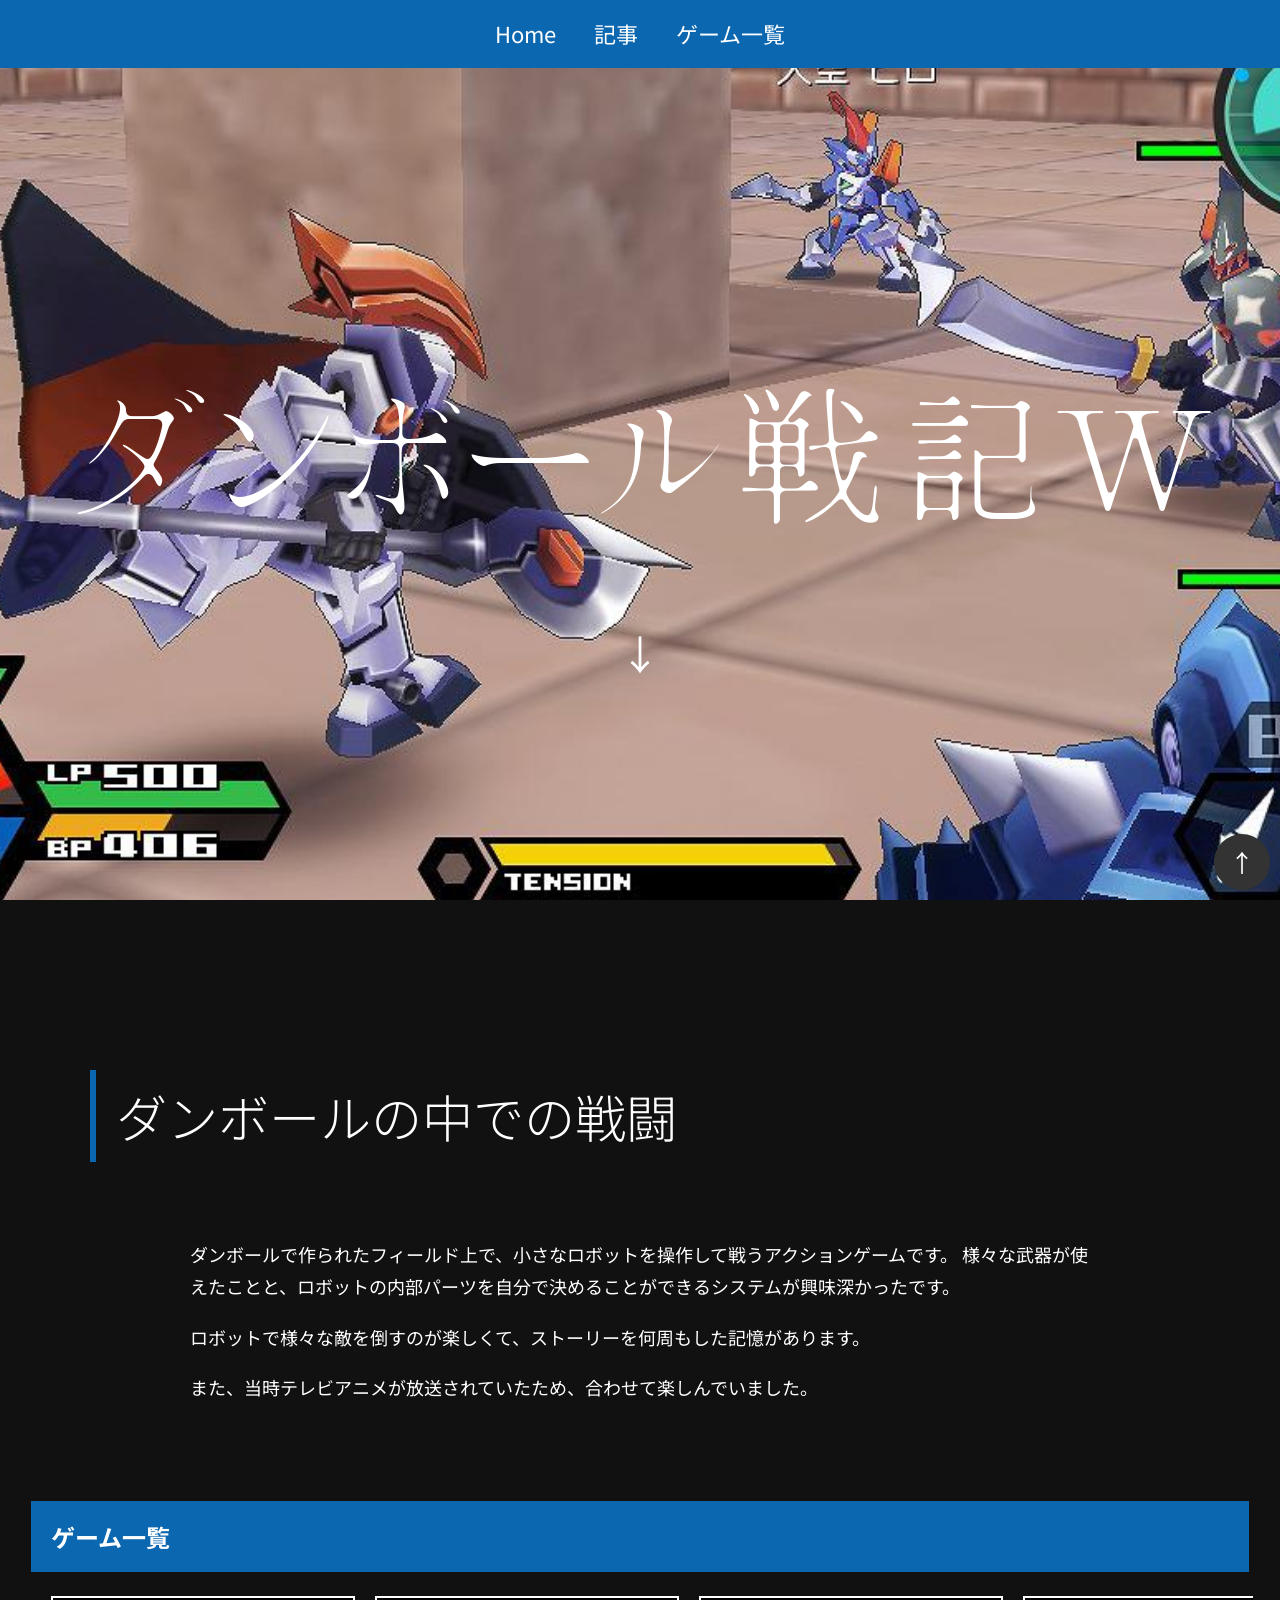
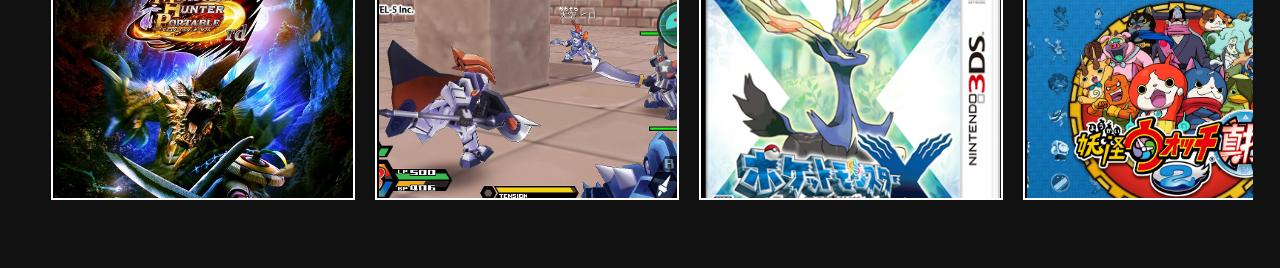
<file: child-article/DansenW.html>
<!DOCTYPE html>
<html>
    <head>
        <meta charset="utf-8">
        <meta name="viewport" content="width=device-width, initial-scale=1.0">
        
        <title>
            私がハマったゲームたち</title>
            <link rel="stylesheet" href="../article.css">
            <link rel="stylesheet" href="../menu.css">
            <link rel="stylesheet" href="../common.css">
            <link rel="stylesheet" href="../transision.css">
    </head>
    <body id="top">
<nav class="nav-menu">
  <ul class="menu-list fancy-list">
    <li class="menu-item">
      <a href="../index.html">Home</a>
    </li>
    <li class="menu-item drop-menu">
      <a href="#">記事</a>
      <ul class="drop-menu-list">
        <li class="drop-menu-item">
          <a href="../child-list.html">幼少期</a>
        </li>
        <li class="drop-menu-item">
          <a href="../high-list.html">中高生期</a>
        </li>
      </ul>
    </li>
    <li class="menu-item">
      <a href="../game-list.html">ゲーム一覧</a>
    </li>
  </ul>
</nav>

    <div class="hero" style="background-image:url('../Images/DW.jpg'); background-position:center center;">

        <h1 class="Kazuki">ダンボール戦記W</h1>
        <div class="scroll-arrow">
            ↓
        </div>
    </div>

    <div class="article-panel">

    <div class="catch-copy">

        <h2>
            ダンボールの中での戦闘
        </h2>
    </div>

    <div class="article-body">

        <p>ダンボールで作られたフィールド上で、小さなロボットを操作して戦うアクションゲームです。
        様々な武器が使えたことと、ロボットの内部パーツを自分で決めることができるシステムが興味深かったです。</p>

        <p>ロボットで様々な敵を倒すのが楽しくて、ストーリーを何周もした記憶があります。</p>

        <p>また、当時テレビアニメが放送されていたため、合わせて楽しんでいました。</p>

    </div>

    </div>

    <h2 class="article-list">ゲーム一覧</h2>
    <ul class="image-list">
        <li><a href="./MHP3.html" class="image-box">
            <img src="../Images/MHP3.png" alt="モンスターハンター3P">

            <div class="overlay">
                <p>モンスターハンターP3</p>
            </div>
            </a>
        </li>

        <li><a href="./DansenW.html" class="image-box">
            <img src="../Images/DW.jpg" alt="ダンボール戦記W">

            <div class="overlay">
                <p>ダンボール戦記W</p>
            </div>
            </a>
        </li>

        <li><a href="./PKX.html" class="image-box">
            <img src="../Images/PKX.jpg" alt="ポケモンX">

            <div class="overlay">
                <p>ポケモンX</p>
            </div>
            </a>
        </li>

        <li><a href="YouS.html" class="image-box">
            <img src="../Images/YouS.jpg" alt="妖怪ウォッチ真打">

            <div class="overlay">
                <p>妖怪ウォッチ真打</p>
            </div>
            </a>
        </li>

        <li><a href="./MHXX.html" class="image-box">
            <img src="../Images/Balfalc.jpg" alt="モンスターハンターXX">

            <div class="overlay">
                <p>モンスターハンターXX</p>
            </div>
            </a>
        </li>
    </ul>

    <p class="back-top">
    <a href="#top">↑</a>
</p>

    <div class="page-transition"></div>

    <script src="../transision.js"></script>
    </body>
</html>
</file>
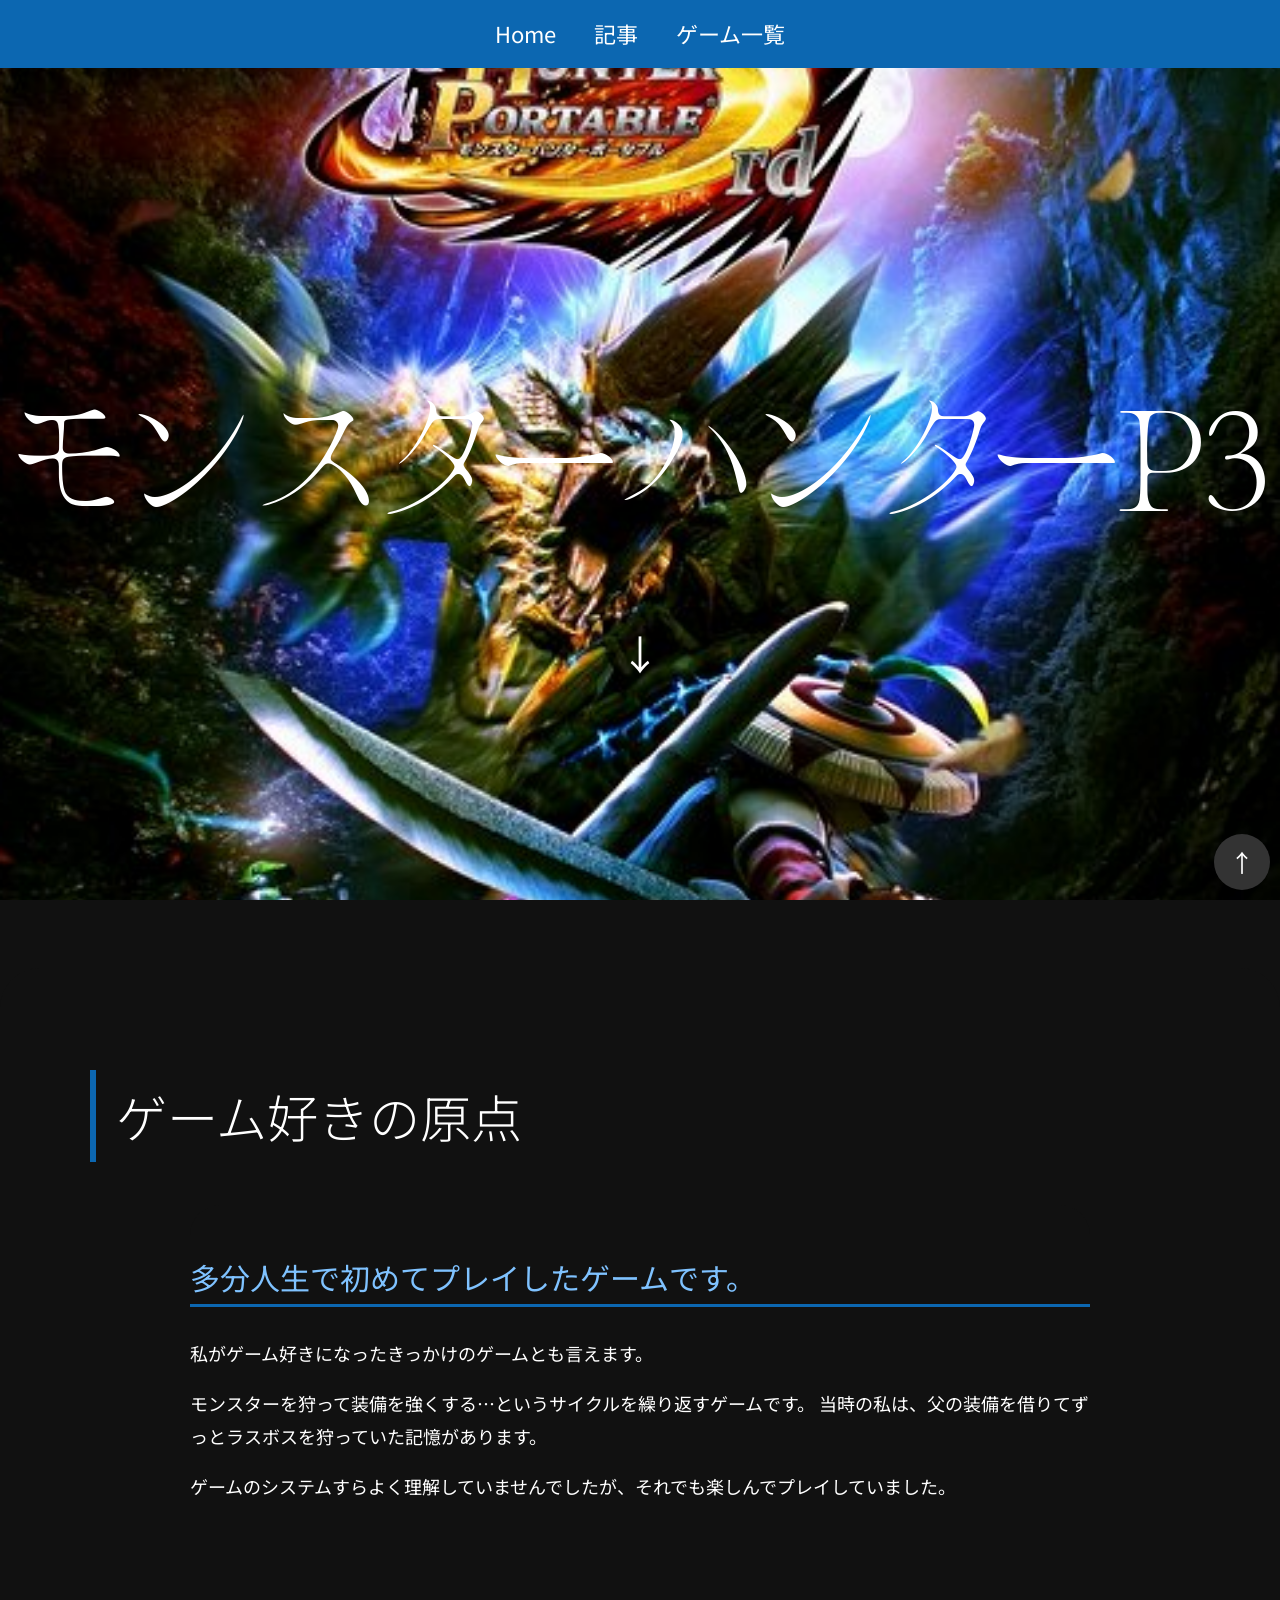
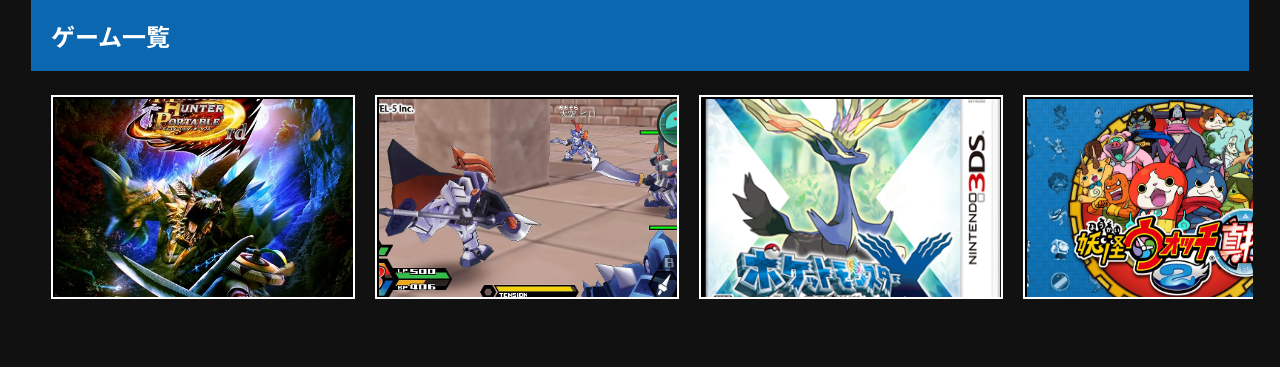
<file: child-article/MHP3.html>
<!DOCTYPE html>
<html>
    <head>
        <meta charset="utf-8">
        <meta name="viewport" content="width=device-width, initial-scale=1.0">
        
        <title>
            私がハマったゲームたち</title>
            <link rel="stylesheet" href="../article.css">
            <link rel="stylesheet" href="../menu.css">
            <link rel="stylesheet" href="../common.css">
            <link rel="stylesheet" href="../transision.css">
    </head>
    <body id="top">
<nav class="nav-menu">
  <ul class="menu-list fancy-list">
    <li class="menu-item">
      <a href="../index.html">Home</a>
    </li>
    <li class="menu-item drop-menu">
      <a href="#">記事</a>
      <ul class="drop-menu-list">
        <li class="drop-menu-item">
          <a href="../child-list.html">幼少期</a>
        </li>
        <li class="drop-menu-item">
          <a href="../high-list.html">中高生期</a>
        </li>
      </ul>
    </li>
    <li class="menu-item">
      <a href="../game-list.html">ゲーム一覧</a>
    </li>
  </ul>
</nav>

    <div class="hero" style="background-image:url('../Images/MHP3.png'); background-position:center center;">

        <h1 class="Kazuki">モンスターハンターP3</h1>
        <div class="scroll-arrow">
            ↓
        </div>
    </div>

    <div class="article-panel">

    <div class="catch-copy">

        <h2>
            ゲーム好きの原点
        </h2>
    </div>

    <div class="article-body">

        <p class="bluebigtxt under_line">多分人生で初めてプレイしたゲームです。</p>

        <p>私がゲーム好きになったきっかけのゲームとも言えます。</p>

        <p>モンスターを狩って装備を強くする…というサイクルを繰り返すゲームです。
        当時の私は、父の装備を借りてずっとラスボスを狩っていた記憶があります。</p>

        <p>ゲームのシステムすらよく理解していませんでしたが、それでも楽しんでプレイしていました。</p>

    </div>

    </div>

    <h2 class="article-list">ゲーム一覧</h2>
    <ul class="image-list">
        <li><a href="./MHP3.html" class="image-box">
            <img src="../Images/MHP3.png" alt="モンスターハンター3P">

            <div class="overlay">
                <p>モンスターハンターP3</p>
            </div>
            </a>
        </li>

        <li><a href="./DansenW.html" class="image-box">
            <img src="../Images/DW.jpg" alt="ダンボール戦記W">

            <div class="overlay">
                <p>ダンボール戦記W</p>
            </div>
            </a>
        </li>

        <li><a href="./PKX.html" class="image-box">
            <img src="../Images/PKX.jpg" alt="ポケモンX">

            <div class="overlay">
                <p>ポケモンX</p>
            </div>
            </a>
        </li>

        <li><a href="YouS.html" class="image-box">
            <img src="../Images/YouS.jpg" alt="妖怪ウォッチ真打">

            <div class="overlay">
                <p>妖怪ウォッチ真打</p>
            </div>
            </a>
        </li>

        <li><a href="./MHXX.html" class="image-box">
            <img src="../Images/Balfalc.jpg" alt="モンスターハンターXX">

            <div class="overlay">
                <p>モンスターハンターXX</p>
            </div>
            </a>
        </li>
    </ul>

    <p class="back-top">
        <a href="#top">↑</a>
    </p>

    <div class="page-transition"></div>

    <script src="../transision.js"></script>
    </body>
</html>
</file>
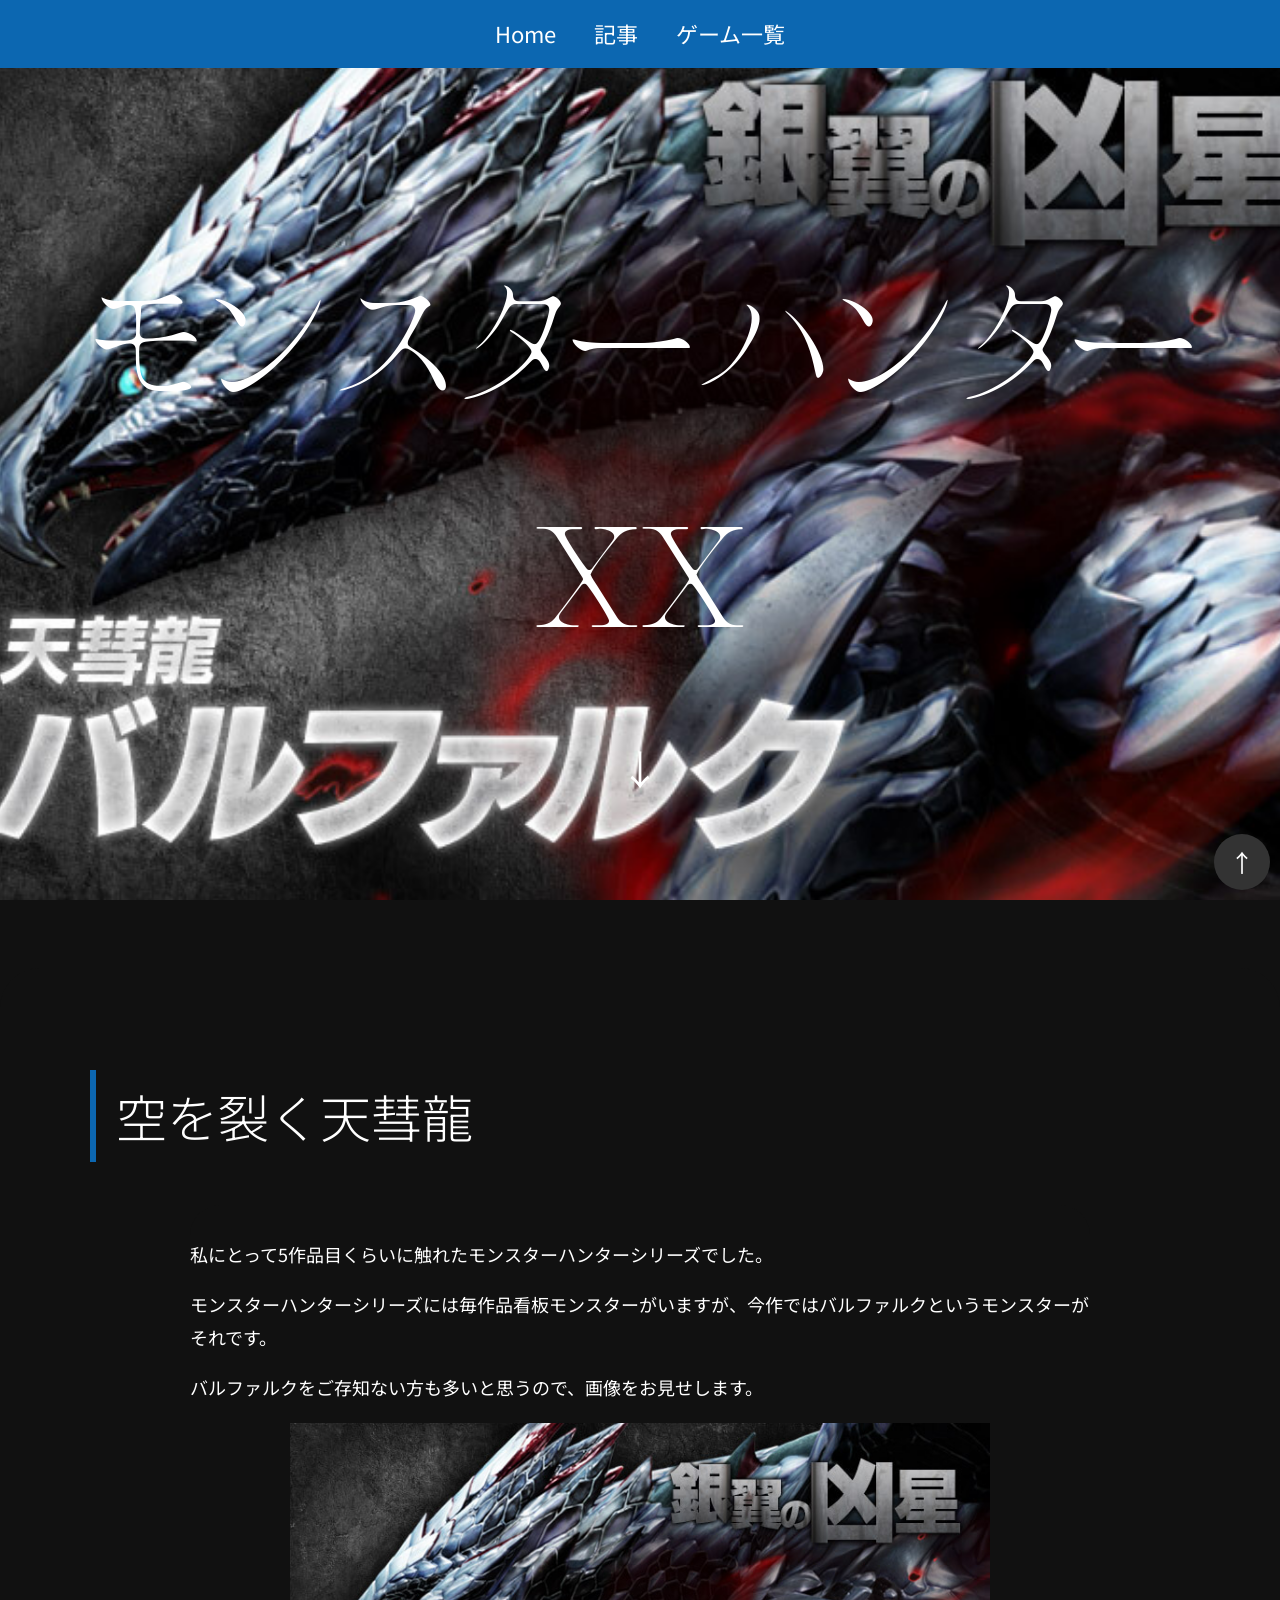
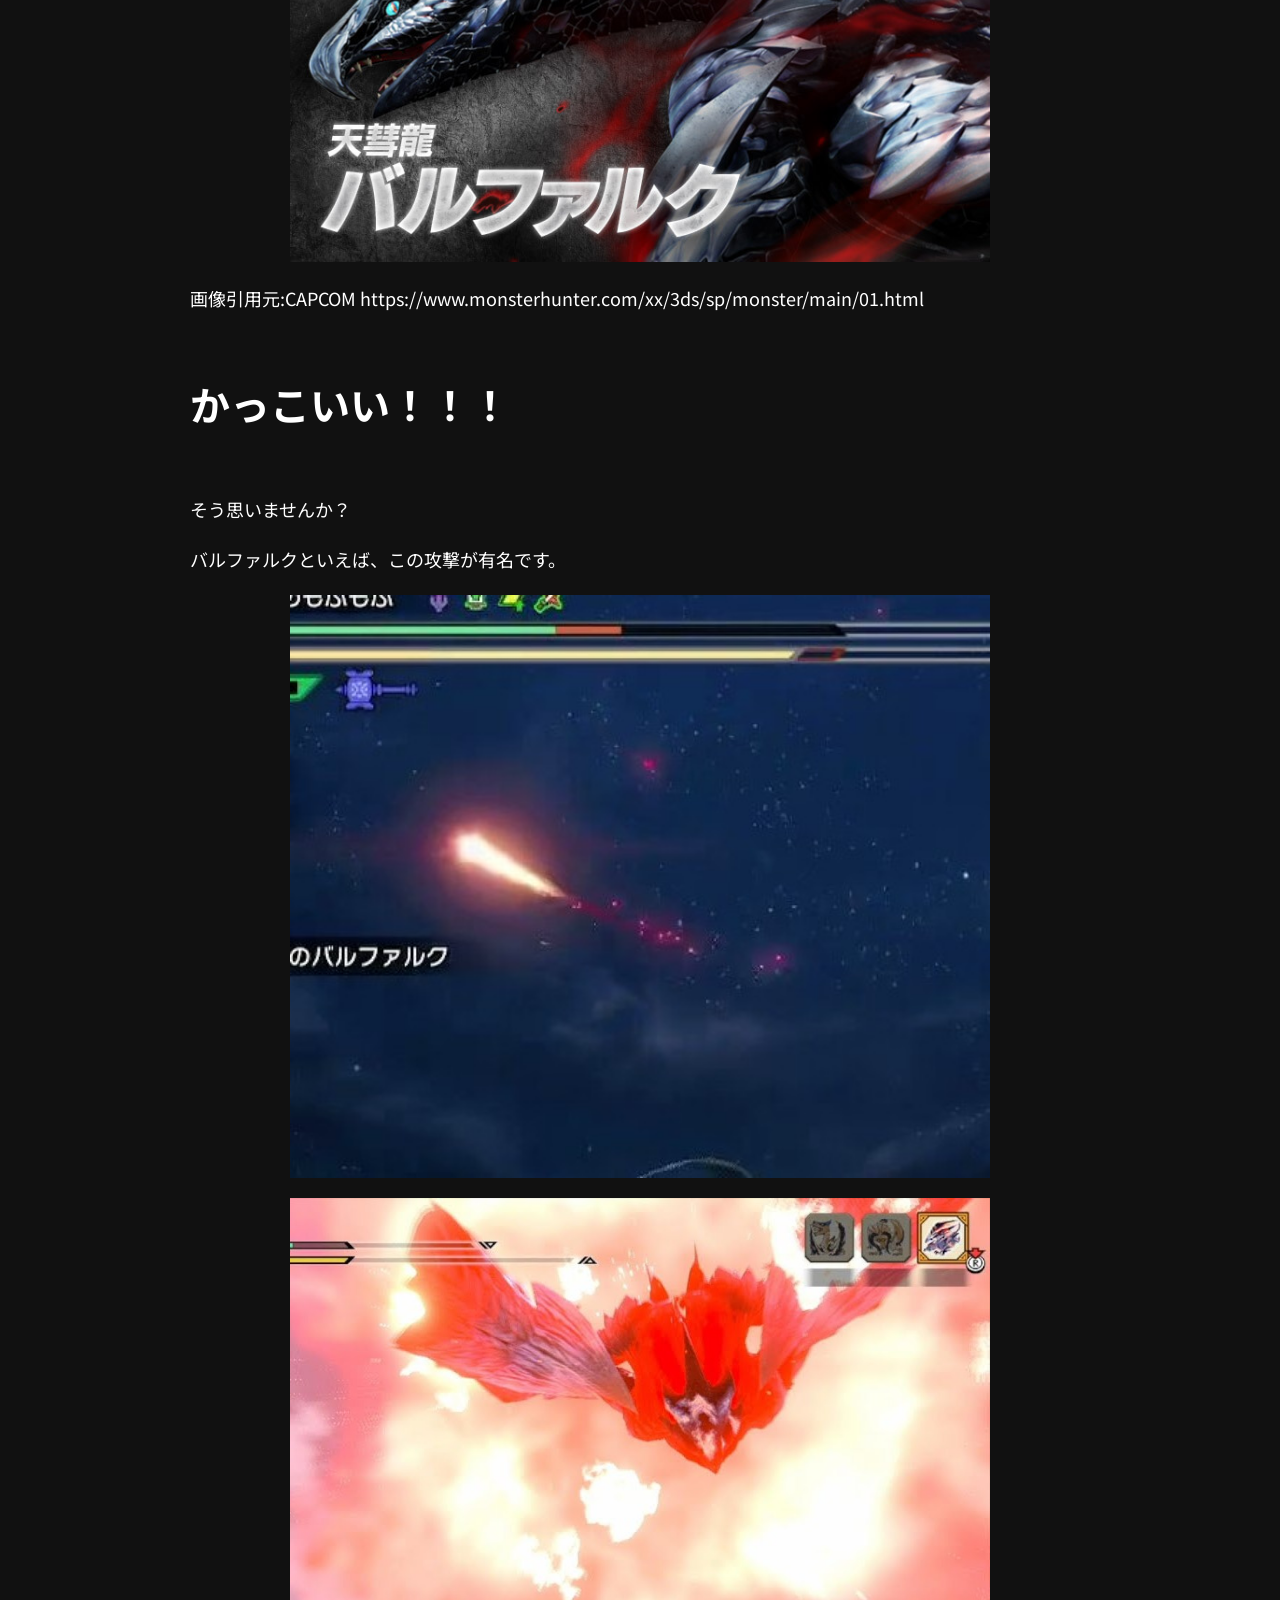
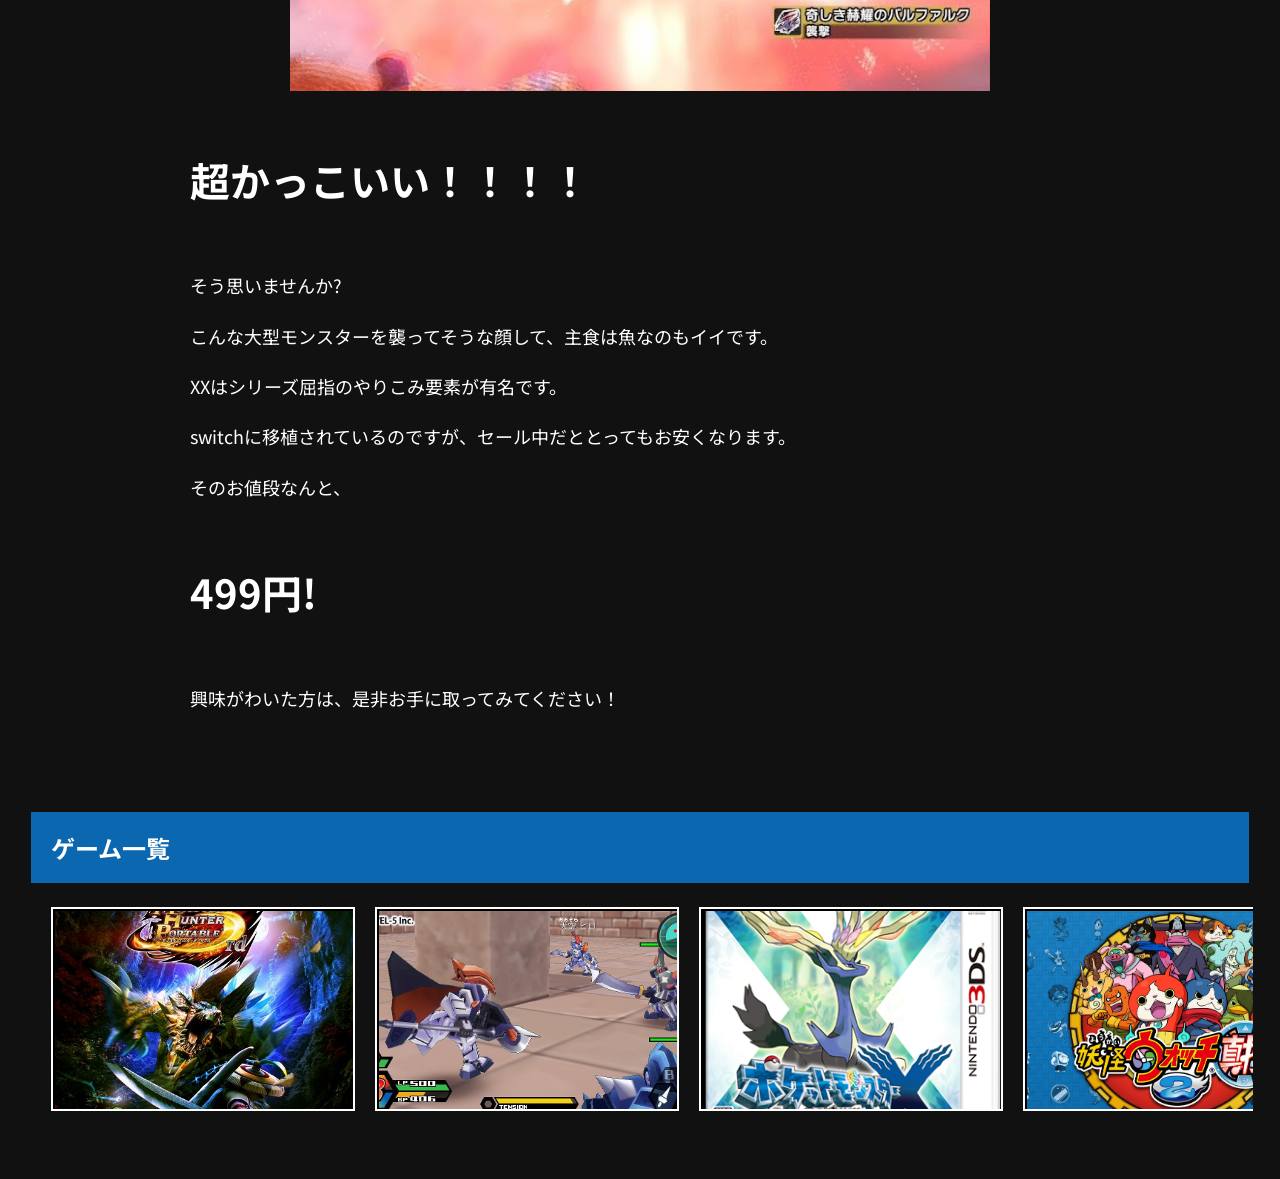
<file: child-article/MHXX.html>
<!DOCTYPE html>
<html>
    <head>
        <meta charset="utf-8">
        <meta name="viewport" content="width=device-width, initial-scale=1.0">
        
        <title>
            私がハマったゲームたち</title>
            <link rel="stylesheet" href="../article.css">
            <link rel="stylesheet" href="../menu.css">
            <link rel="stylesheet" href="../common.css">
            <link rel="stylesheet" href="../transision.css">
    </head>
    <body id="top">
<nav class="nav-menu">
  <ul class="menu-list fancy-list">
    <li class="menu-item">
      <a href="../index.html">Home</a>
    </li>
    <li class="menu-item drop-menu">
      <a href="#">記事</a>
      <ul class="drop-menu-list">
        <li class="drop-menu-item">
          <a href="../child-list.html">幼少期</a>
        </li>
        <li class="drop-menu-item">
          <a href="../high-list.html">中高生期</a>
        </li>
      </ul>
    </li>
    <li class="menu-item">
      <a href="../game-list.html">ゲーム一覧</a>
    </li>
  </ul>
</nav>

    <div class="hero" style="background-image:url('../Images/Balfalc.jpg'); background-position:center center;">

        <h1 class="Kazuki">モンスターハンターXX</h1>
        <div class="scroll-arrow">
            ↓
        </div>
    </div>

    <div class="article-panel">

    <div class="catch-copy">

        <h2>
            空を裂く天彗龍
        </h2>
    </div>

    <div class="article-body">

        <p>私にとって5作品目くらいに触れたモンスターハンターシリーズでした。</p>

        <p>モンスターハンターシリーズには毎作品看板モンスターがいますが、今作ではバルファルクというモンスターがそれです。</p>

        <p>バルファルクをご存知ない方も多いと思うので、画像をお見せします。</p>

        <img src="../Images/Balfalc.jpg" alt="バルファルクの画像" class="game-image">

        <p>画像引用元:CAPCOM https://www.monsterhunter.com/xx/3ds/sp/monster/main/01.html</p>

        <h4>かっこいい！！！</h4>

        <p>そう思いませんか？</p>

        <p>バルファルクといえば、この攻撃が有名です。</p>

        <img src="../Images/Balfalc1.jpg" alt="バルファルクの攻撃の画像" class="game-image">

        <img src="../Images/Balfalc2.jpg" alt="バルファルクの攻撃の画像" class="game-image">

        <h4>超かっこいい！！！！</h4>

        <p>そう思いませんか?</p>

        <p>こんな大型モンスターを襲ってそうな顔して、主食は魚なのもイイです。</p>

        <p>XXはシリーズ屈指のやりこみ要素が有名です。</p>

        <p>switchに移植されているのですが、セール中だととってもお安くなります。</p>

        <p>そのお値段なんと、</p>

        <h4>499円!</h4>

        <p>興味がわいた方は、是非お手に取ってみてください！</p>

    </div>

    </div>

    <h2 class="article-list">ゲーム一覧</h2>
    <ul class="image-list">
        <li><a href="./MHP3.html" class="image-box">
            <img src="../Images/MHP3.png" alt="モンスターハンター3P">

            <div class="overlay">
                <p>モンスターハンターP3</p>
            </div>
            </a>
        </li>

        <li><a href="./DansenW.html" class="image-box">
            <img src="../Images/DW.jpg" alt="ダンボール戦記W">

            <div class="overlay">
                <p>ダンボール戦記W</p>
            </div>
            </a>
        </li>

        <li><a href="./PKX.html" class="image-box">
            <img src="../Images/PKX.jpg" alt="ポケモンX">

            <div class="overlay">
                <p>ポケモンX</p>
            </div>
            </a>
        </li>

        <li><a href="YouS.html" class="image-box">
            <img src="../Images/YouS.jpg" alt="妖怪ウォッチ真打">

            <div class="overlay">
                <p>妖怪ウォッチ真打</p>
            </div>
            </a>
        </li>

        <li><a href="./MHXX.html" class="image-box">
            <img src="../Images/Balfalc.jpg" alt="モンスターハンターXX">

            <div class="overlay">
                <p>モンスターハンターXX</p>
            </div>
            </a>
        </li>
    </ul>

    <p class="back-top">
        <a href="#top">↑</a>
    </p>

    <div class="page-transition"></div>

    <script src="../transision.js"></script>
    </body>
</html>
</file>
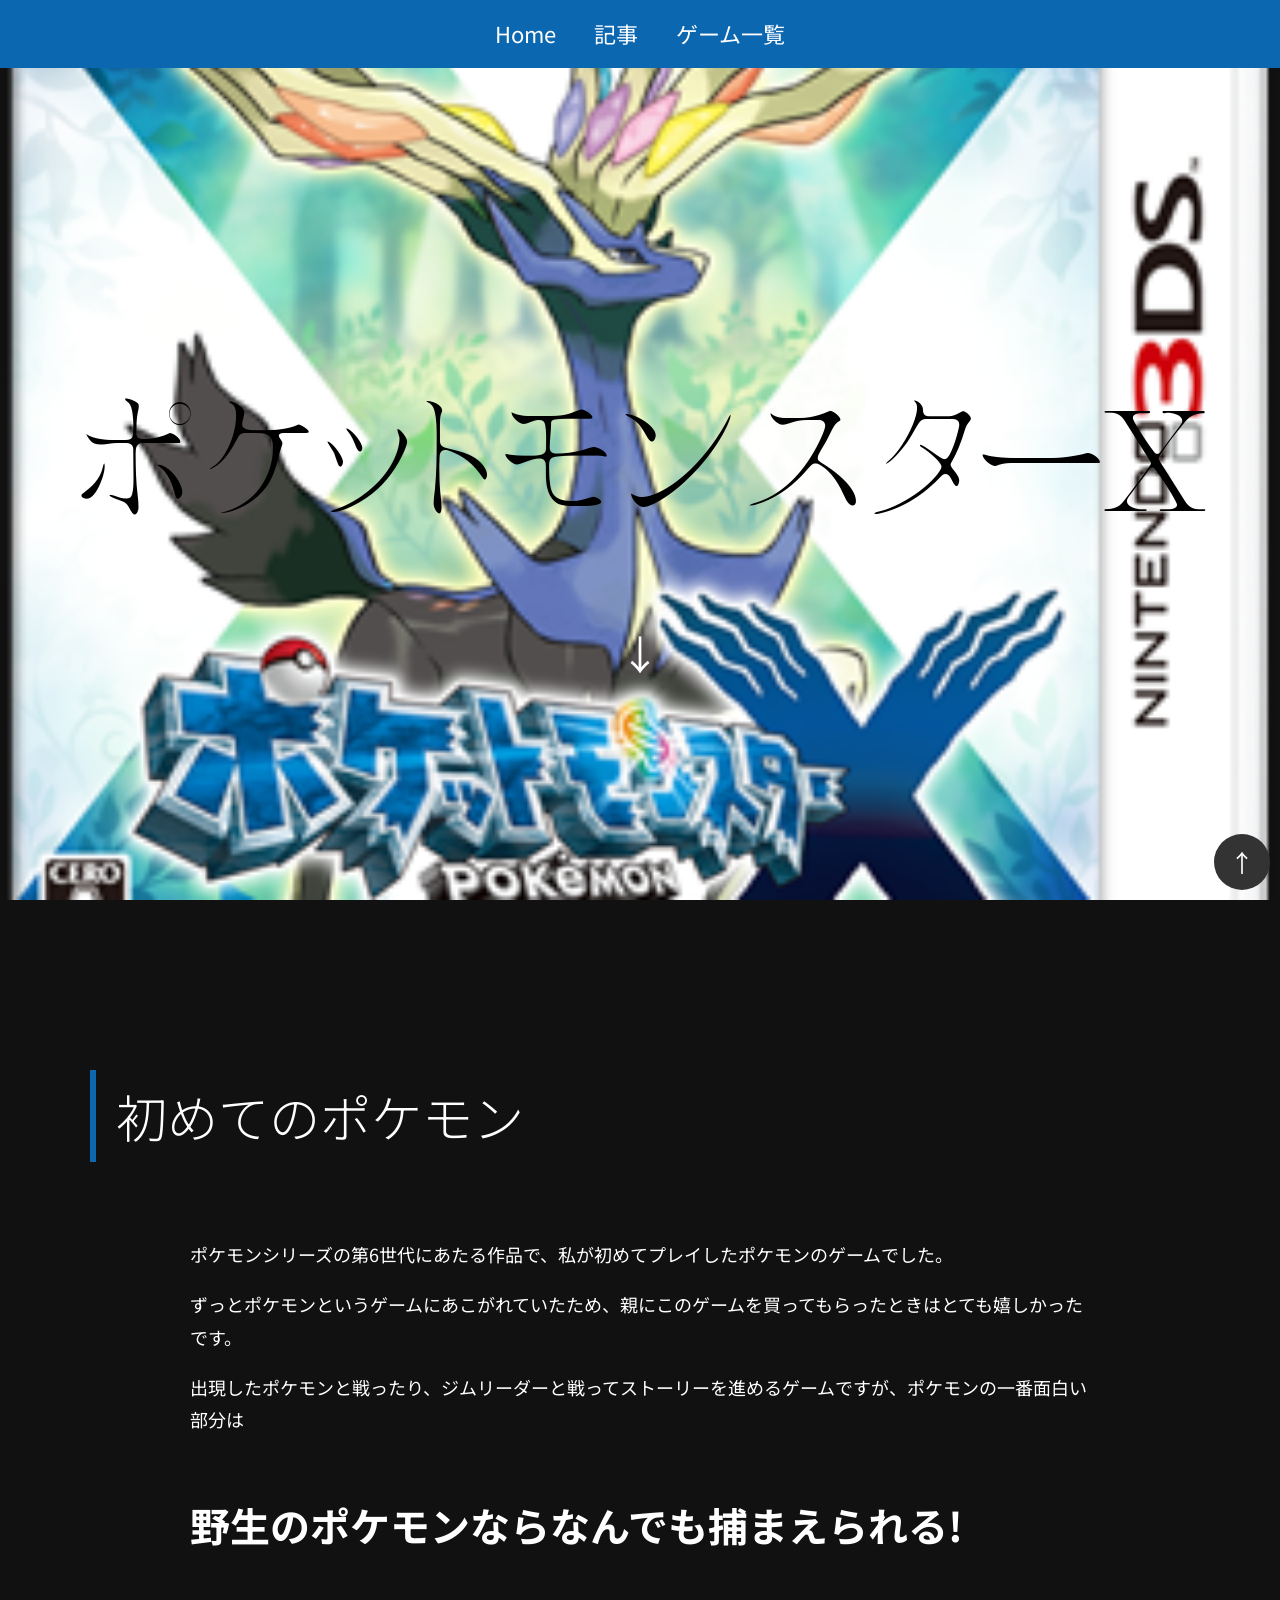
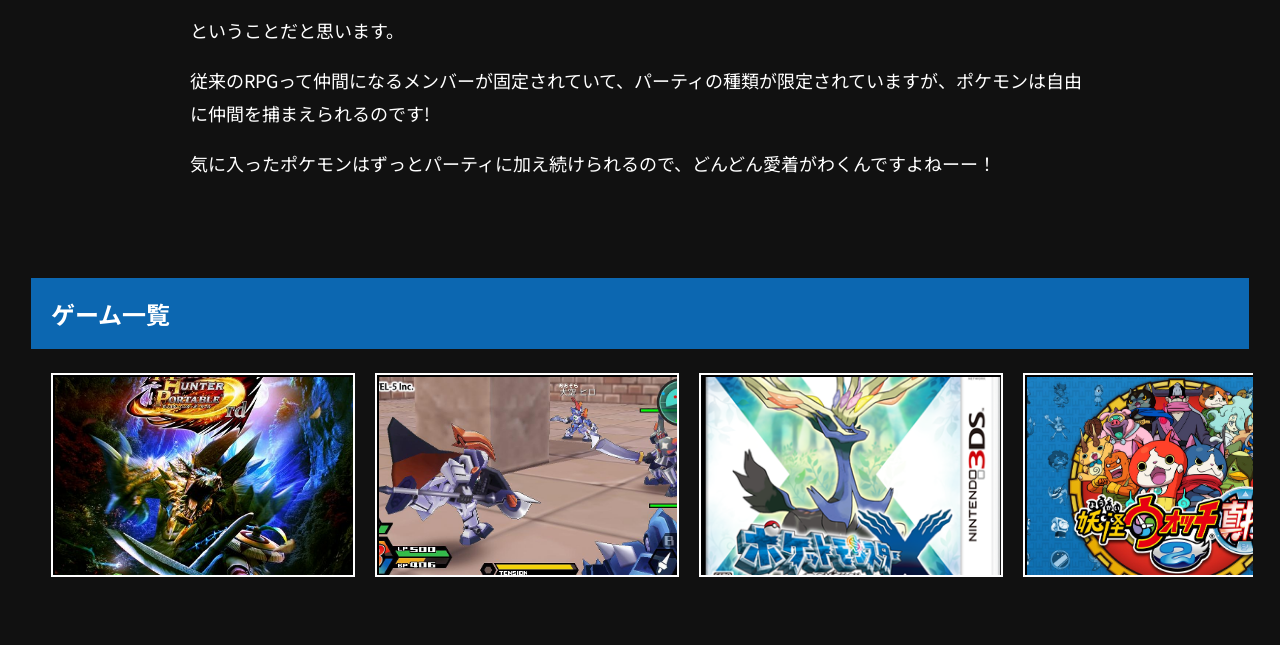
<file: child-article/PKX.html>
<!DOCTYPE html>
<html>
    <head>
        <meta charset="utf-8">
        <meta name="viewport" content="width=device-width, initial-scale=1.0">
        
        <title>
            私がハマったゲームたち</title>
            <link rel="stylesheet" href="../article.css">
            <link rel="stylesheet" href="../menu.css">
            <link rel="stylesheet" href="../common.css">
            <link rel="stylesheet" href="../transision.css">
    </head>
    <body id="top">
<nav class="nav-menu">
  <ul class="menu-list fancy-list">
    <li class="menu-item">
      <a href="../index.html">Home</a>
    </li>
    <li class="menu-item drop-menu">
      <a href="#">記事</a>
      <ul class="drop-menu-list">
        <li class="drop-menu-item">
          <a href="../child-list.html">幼少期</a>
        </li>
        <li class="drop-menu-item">
          <a href="../high-list.html">中高生期</a>
        </li>
      </ul>
    </li>
    <li class="menu-item">
      <a href="../game-list.html">ゲーム一覧</a>
    </li>
  </ul>
</nav>

    <div class="hero" style="background-image:url('../Images/PKX.jpg'); background-position:center center;">

        <h1 class="Kazuki" style="color:rgb(0, 0, 0)">ポケットモンスターX</h1>
        <div class="scroll-arrow">
            ↓
        </div>
    </div>

    <div class="article-panel">

    <div class="catch-copy">

        <h2>
            初めてのポケモン
        </h2>
    </div>

    <div class="article-body">

        <p>ポケモンシリーズの第6世代にあたる作品で、私が初めてプレイしたポケモンのゲームでした。</p>

        <p>ずっとポケモンというゲームにあこがれていたため、親にこのゲームを買ってもらったときはとても嬉しかったです。</p>

        <p>出現したポケモンと戦ったり、ジムリーダーと戦ってストーリーを進めるゲームですが、ポケモンの一番面白い部分は</p>

        <h4>野生のポケモンならなんでも捕まえられる!</h4>

        <p>ということだと思います。</p>

        <p>従来のRPGって仲間になるメンバーが固定されていて、パーティの種類が限定されていますが、ポケモンは自由に仲間を捕まえられるのです!</p>

        <p>気に入ったポケモンはずっとパーティに加え続けられるので、どんどん愛着がわくんですよねーー！</p>

    </div>

    </div>

    <h2 class="article-list">ゲーム一覧</h2>
    <ul class="image-list">
        <li><a href="./MHP3.html" class="image-box">
            <img src="../Images/MHP3.png" alt="モンスターハンター3P">

            <div class="overlay">
                <p>モンスターハンターP3</p>
            </div>
            </a>
        </li>

        <li><a href="./DansenW.html" class="image-box">
            <img src="../Images/DW.jpg" alt="ダンボール戦記W">

            <div class="overlay">
                <p>ダンボール戦記W</p>
            </div>
            </a>
        </li>

        <li><a href="./PKX.html" class="image-box">
            <img src="../Images/PKX.jpg" alt="ポケモンX">

            <div class="overlay">
                <p>ポケモンX</p>
            </div>
            </a>
        </li>

        <li><a href="./YouS.html" class="image-box">
            <img src="../Images/YouS.jpg" alt="妖怪ウォッチ真打">

            <div class="overlay">
                <p>妖怪ウォッチ真打</p>
            </div>
            </a>
        </li>

        <li><a href="./MHXX.html" class="image-box">
            <img src="../Images/Balfalc.jpg" alt="モンスターハンターXX">

            <div class="overlay">
                <p>モンスターハンターXX</p>
            </div>
            </a>
        </li>
    </ul>

    <p class="back-top">
        <a href="#top">↑</a>
    </p>

    <div class="page-transition"></div>

    <script src="../transision.js"></script>
    </body>
</html>
</file>
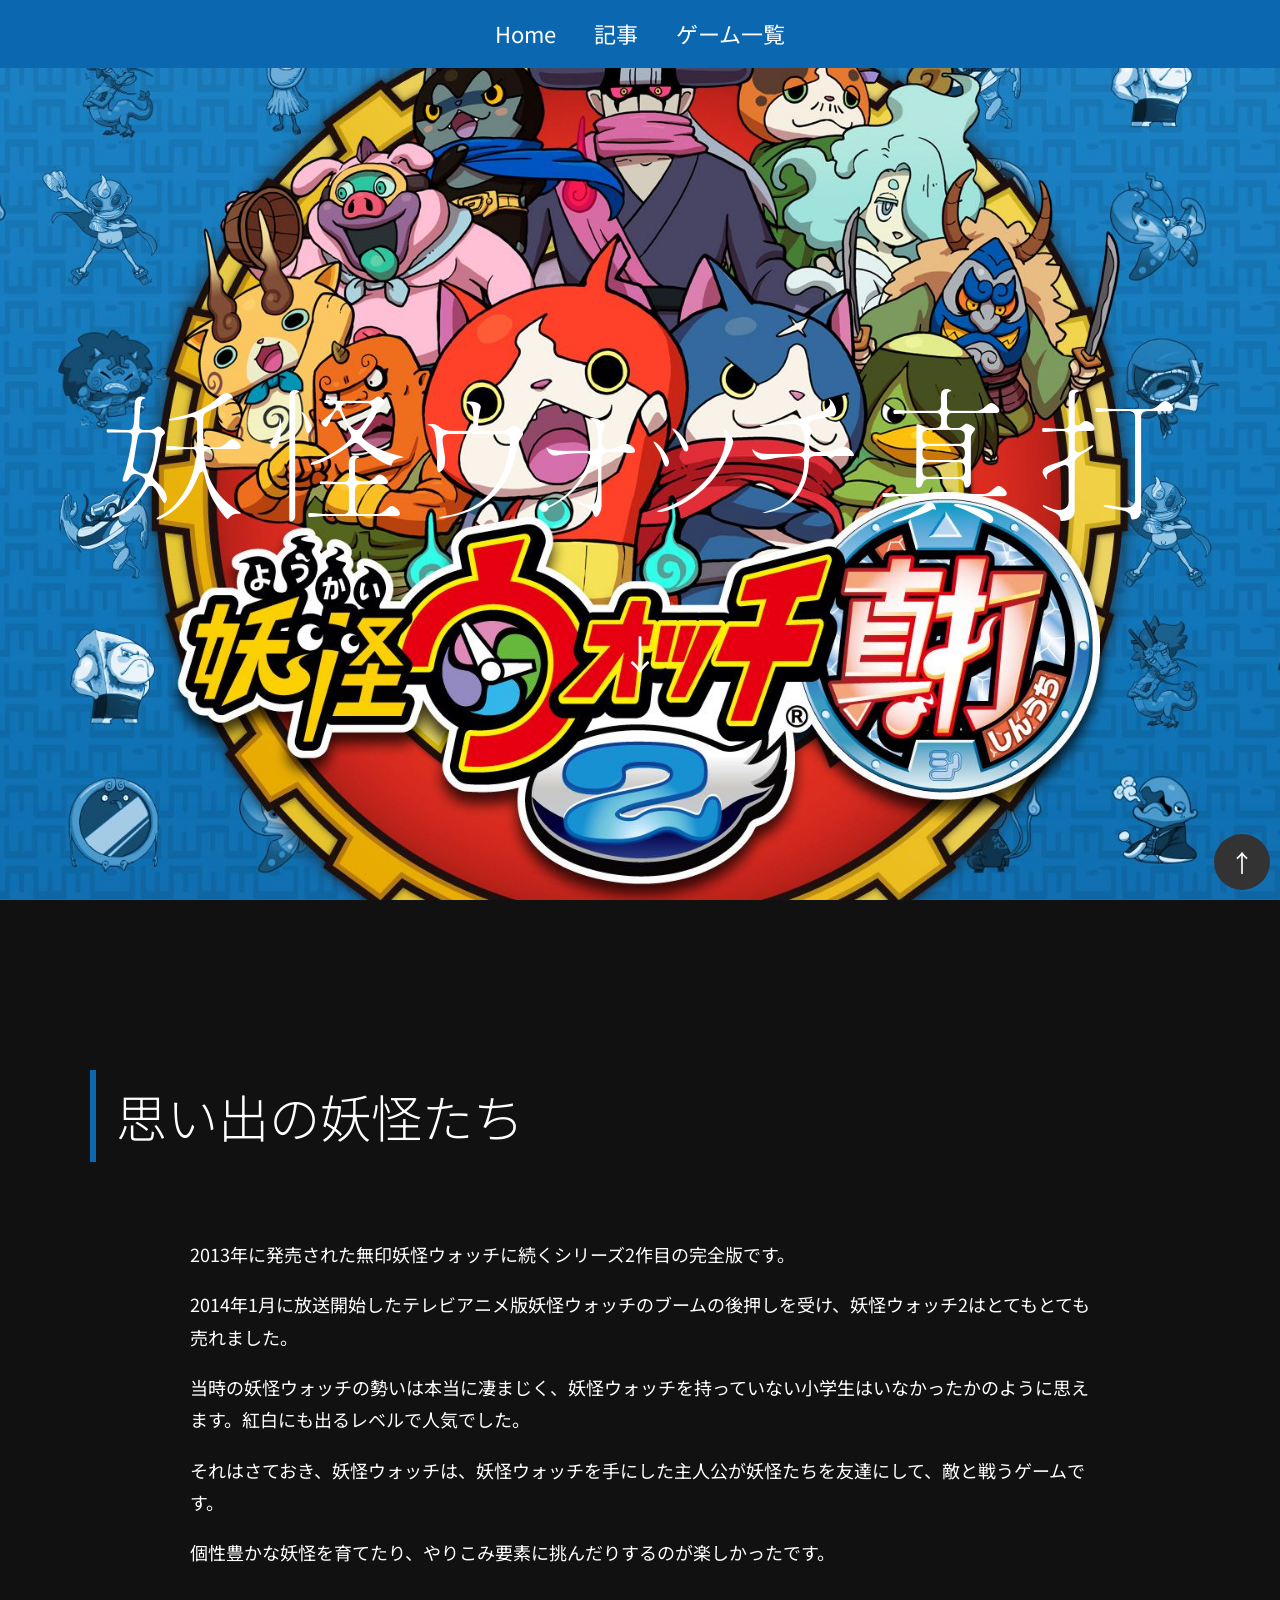
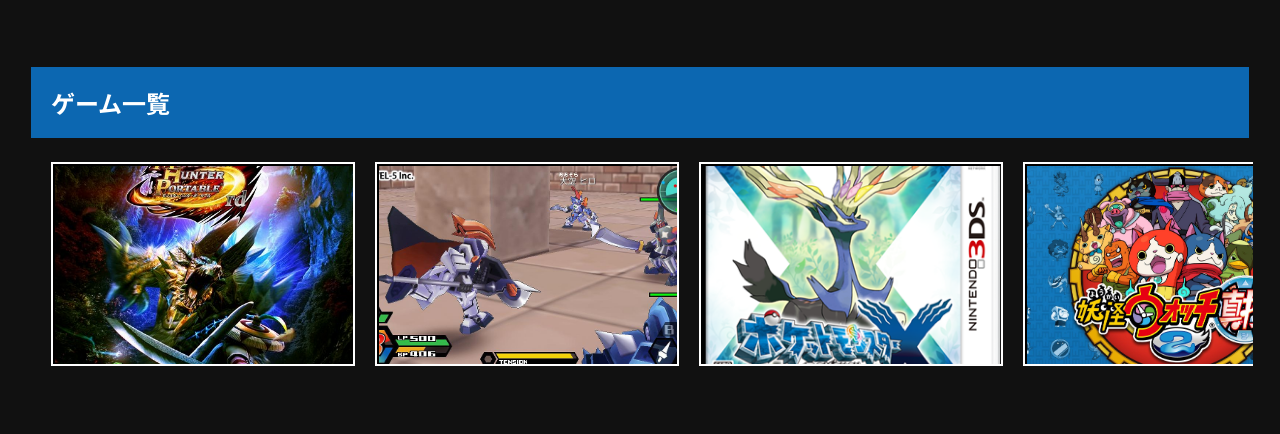
<file: child-article/YouS.html>
<!DOCTYPE html>
<html>
    <head>
        <meta charset="utf-8">
        <meta name="viewport" content="width=device-width, initial-scale=1.0">
        
        <title>
            私がハマったゲームたち</title>
            <link rel="stylesheet" href="../article.css">
            <link rel="stylesheet" href="../menu.css">
            <link rel="stylesheet" href="../common.css">
            <link rel="stylesheet" href="../transision.css">
    </head>
    <body id="top">
<nav class="nav-menu">
  <ul class="menu-list fancy-list">
    <li class="menu-item">
      <a href="../index.html">Home</a>
    </li>
    <li class="menu-item drop-menu">
      <a href="#">記事</a>
      <ul class="drop-menu-list">
        <li class="drop-menu-item">
          <a href="../child-list.html">幼少期</a>
        </li>
        <li class="drop-menu-item">
          <a href="../high-list.html">中高生期</a>
        </li>
      </ul>
    </li>
    <li class="menu-item">
      <a href="../game-list.html">ゲーム一覧</a>
    </li>
  </ul>
</nav>

    <div class="hero" style="background-image:url('../Images/YouS.jpg'); background-position:center center;">

        <h1 class="Kazuki">妖怪ウォッチ真打</h1>
        <div class="scroll-arrow">
            ↓
        </div>
    </div>

    <div class="article-panel">

    <div class="catch-copy">

        <h2>
            思い出の妖怪たち
        </h2>
    </div>

    <div class="article-body">

        <p>2013年に発売された無印妖怪ウォッチに続くシリーズ2作目の完全版です。</p>

        <p>2014年1月に放送開始したテレビアニメ版妖怪ウォッチのブームの後押しを受け、妖怪ウォッチ2はとてもとても売れました。</p>

        <p>当時の妖怪ウォッチの勢いは本当に凄まじく、妖怪ウォッチを持っていない小学生はいなかったかのように思えます。紅白にも出るレベルで人気でした。</p>

        <p>それはさておき、妖怪ウォッチは、妖怪ウォッチを手にした主人公が妖怪たちを友達にして、敵と戦うゲームです。</p>

        <p>個性豊かな妖怪を育てたり、やりこみ要素に挑んだりするのが楽しかったです。</p>

    </div>

    </div>

    <h2 class="article-list">ゲーム一覧</h2>
    <ul class="image-list">
        <li><a href="./MHP3.html" class="image-box">
            <img src="../Images/MHP3.png" alt="モンスターハンター3P">

            <div class="overlay">
                <p>モンスターハンターP3</p>
            </div>
            </a>
        </li>

        <li><a href="./DansenW.html" class="image-box">
            <img src="../Images/DW.jpg" alt="ダンボール戦記W">

            <div class="overlay">
                <p>ダンボール戦記W</p>
            </div>
            </a>
        </li>

        <li><a href="./PKX.html" class="image-box">
            <img src="../Images/PKX.jpg" alt="ポケモンX">

            <div class="overlay">
                <p>ポケモンX</p>
            </div>
            </a>
        </li>

        <li><a href="./YouS.html" class="image-box">
            <img src="../Images/YouS.jpg" alt="妖怪ウォッチ真打">

            <div class="overlay">
                <p>妖怪ウォッチ真打</p>
            </div>
            </a>
        </li>

        <li><a href="./MHXX.html" class="image-box">
            <img src="../Images/Balfalc.jpg" alt="モンスターハンターXX">

            <div class="overlay">
                <p>モンスターハンターXX</p>
            </div>
            </a>
        </li>
    </ul>

    <p class="back-top">
        <a href="#top">↑</a>
    </p>

    <div class="page-transition"></div>

    <script src="../transision.js"></script>
    </body>
</html>
</file>
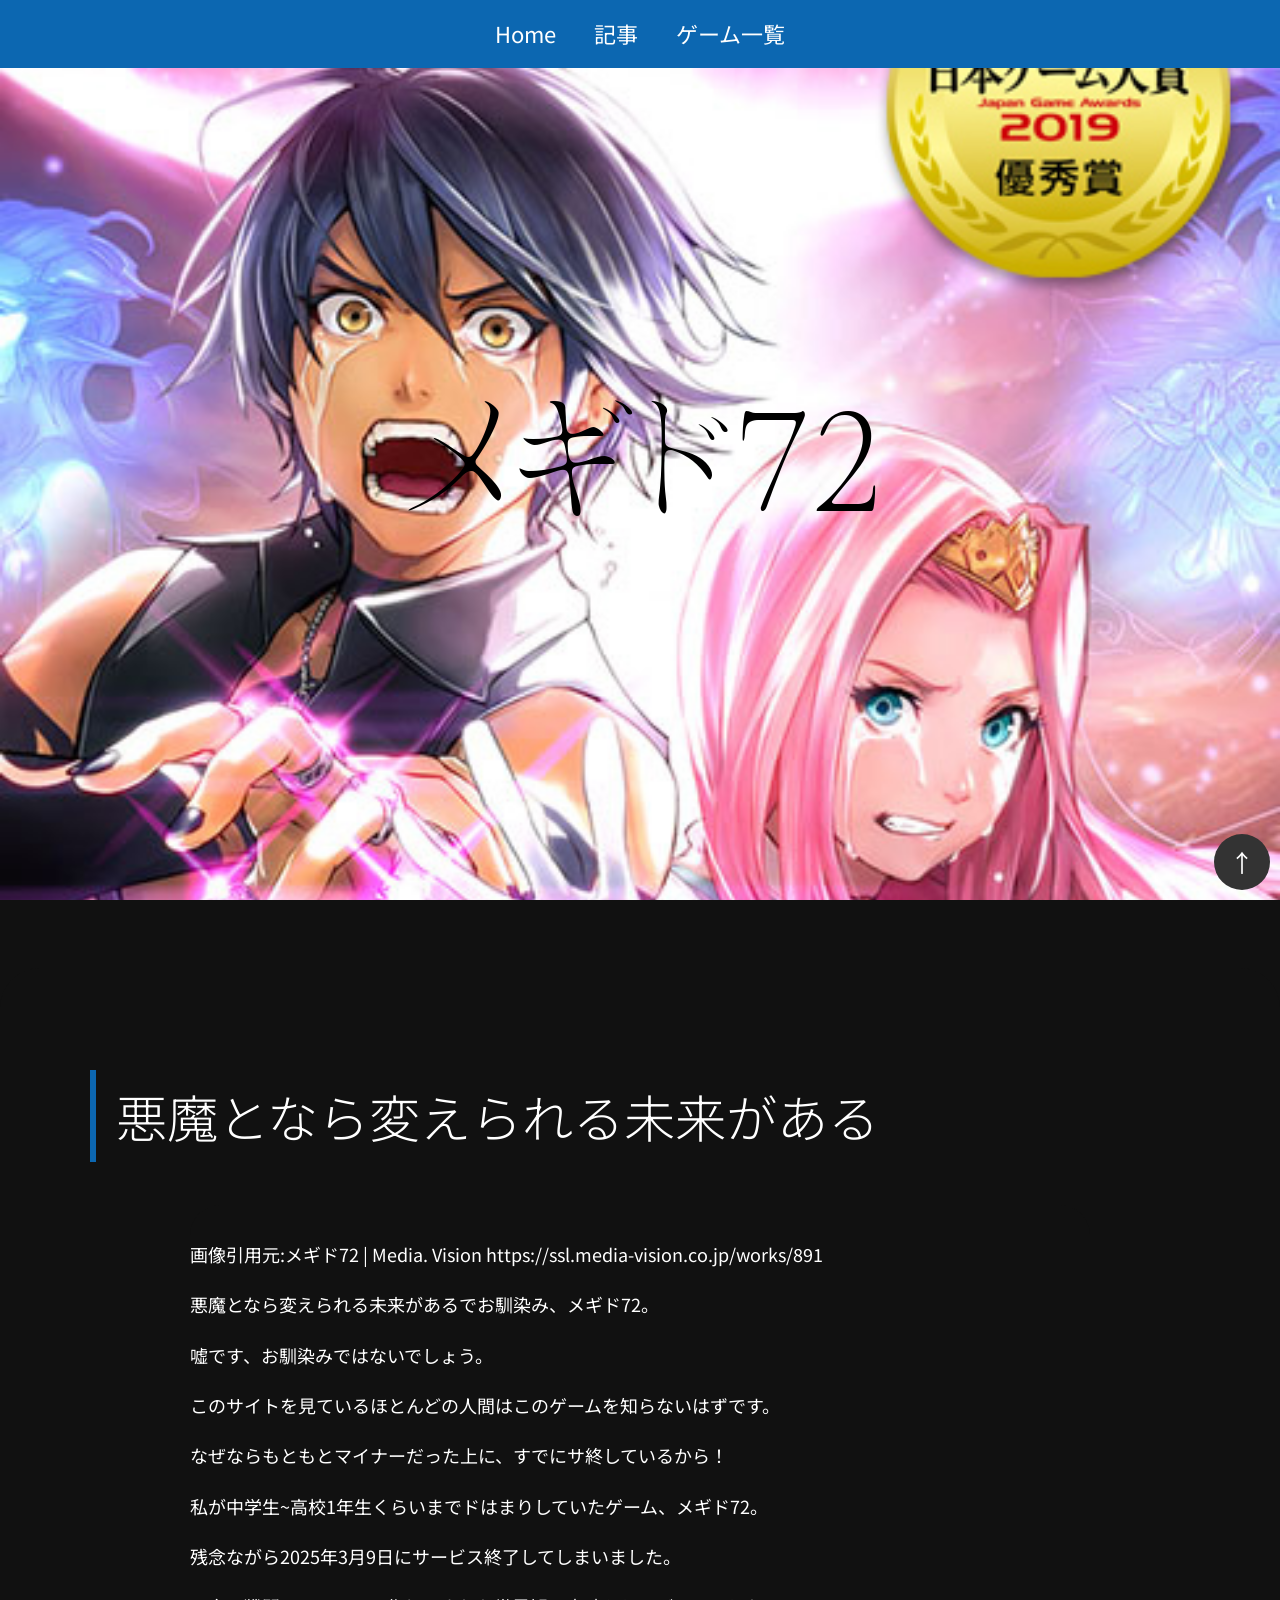
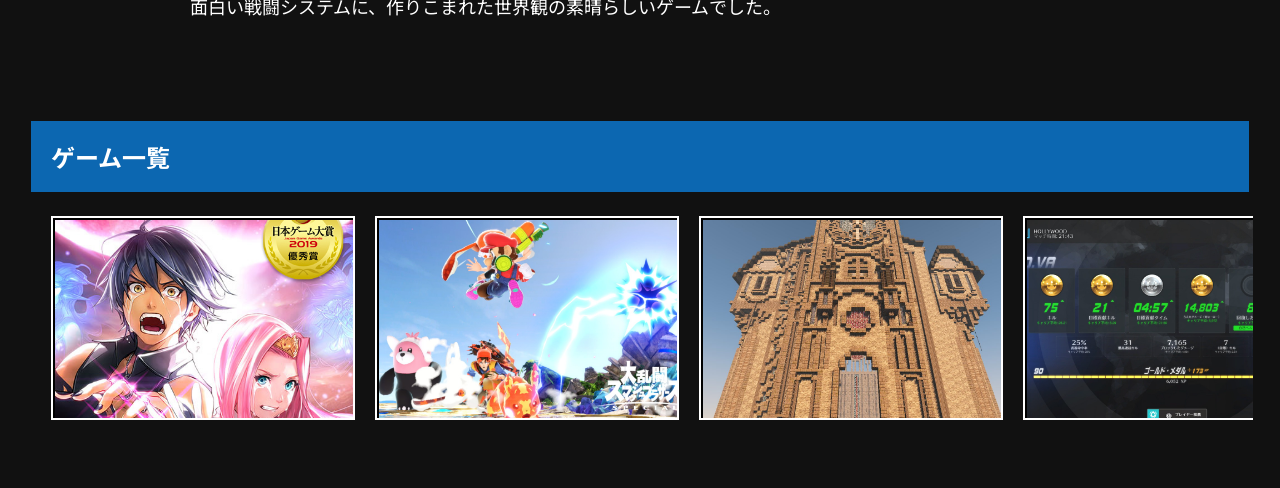
<file: high-article/72.html>
<!DOCTYPE html>
<html>
    <head>
        <meta charset="utf-8">
        <meta name="viewport" content="width=device-width, initial-scale=1.0">

        <title>
            私がハマったゲームたち</title>
            <link rel="stylesheet" href="../article.css">
            <link rel="stylesheet" href="../menu.css">
            <link rel="stylesheet" href="../common.css">
            <link rel="stylesheet" href="../transision.css">
    </head>
    <body id="top">
<nav class="nav-menu">
  <ul class="menu-list fancy-list">
    <li class="menu-item">
      <a href="../index.html">Home</a>
    </li>
    <li class="menu-item drop-menu">
      <a href="#">記事</a>
      <ul class="drop-menu-list">
        <li class="drop-menu-item">
          <a href="../child-list.html">幼少期</a>
        </li>
        <li class="drop-menu-item">
          <a href="../high-list.html">中高生期</a>
        </li>
      </ul>
    </li>
    <li class="menu-item">
      <a href="../game-list.html">ゲーム一覧</a>
    </li>
  </ul>
</nav>

    <div class="hero" style="background-image:url('../Images/59.jpg'); background-position:center center;">

        <h1 class="Kazuki" style="color:rgb(0, 0, 0)">メギド72</h1>
        <div class="scroll-arrow">
            ↓
        </div>
    </div>

    <div class="article-panel">

    <div class="catch-copy">

        <h2>
            悪魔となら変えられる未来がある
        </h2>
    </div>

    <div class="article-body">

        <p>画像引用元:メギド72 | Media. Vision https://ssl.media-vision.co.jp/works/891</p>

        <p>悪魔となら変えられる未来があるでお馴染み、メギド72。</p>
        <p>嘘です、お馴染みではないでしょう。</p>
        <p>このサイトを見ているほとんどの人間はこのゲームを知らないはずです。</p>
        <p>なぜならもともとマイナーだった上に、すでにサ終しているから！</p>
        <p>私が中学生~高校1年生くらいまでドはまりしていたゲーム、メギド72。</p>
        <p>残念ながら2025年3月9日にサービス終了してしまいました。</p>
        <p>面白い戦闘システムに、作りこまれた世界観の素晴らしいゲームでした。</p>

    </div>

    </div>

    <h2 class="article-list">ゲーム一覧</h2>
    <ul class="image-list">
        <li><a href="./72.html" class="image-box">
            <img src="../Images/59.jpg" alt="メギド72">

            <div class="overlay">
                <p>メギド72</p>
            </div>
        </a>
        </li>

        <li><a href="./SP.html" class="image-box">
            <img src="../Images/SP_2.jpeg" alt="スマブラSP">

            <div class="overlay">
                <p>スマブラSP</p>
            </div>
        </a>
        </li>

        <li><a href="./Minecraft.html" class="image-box">
            <img src="../Images/Minecraft.jpeg" alt="Minecraft">

            <div class="overlay">
                <p>Minecraft</p>
            </div>
        </a>
        </li>

        <li><a href="./OW.html" class="image-box">
            <img src="../Images/OW.jpeg" alt="オーバーウォッチ">

            <div class="overlay">
                <p>オーバーウォッチ</p>
            </div>
        </a>
        </li>

        <li><a href="./SK.html" class="image-box">
            <img src="../Images/SK.jpg" alt="Skyrim">

            <div class="overlay">
                <p>Skyrim</p>
            </div>
        </a>
        </li>
    </ul>

    <p class="back-top">
        <a href="#top">↑</a>
    </p>

    <div class="page-transition"></div>

    <script src="../transision.js"></script>
    </body>
</html>
</file>
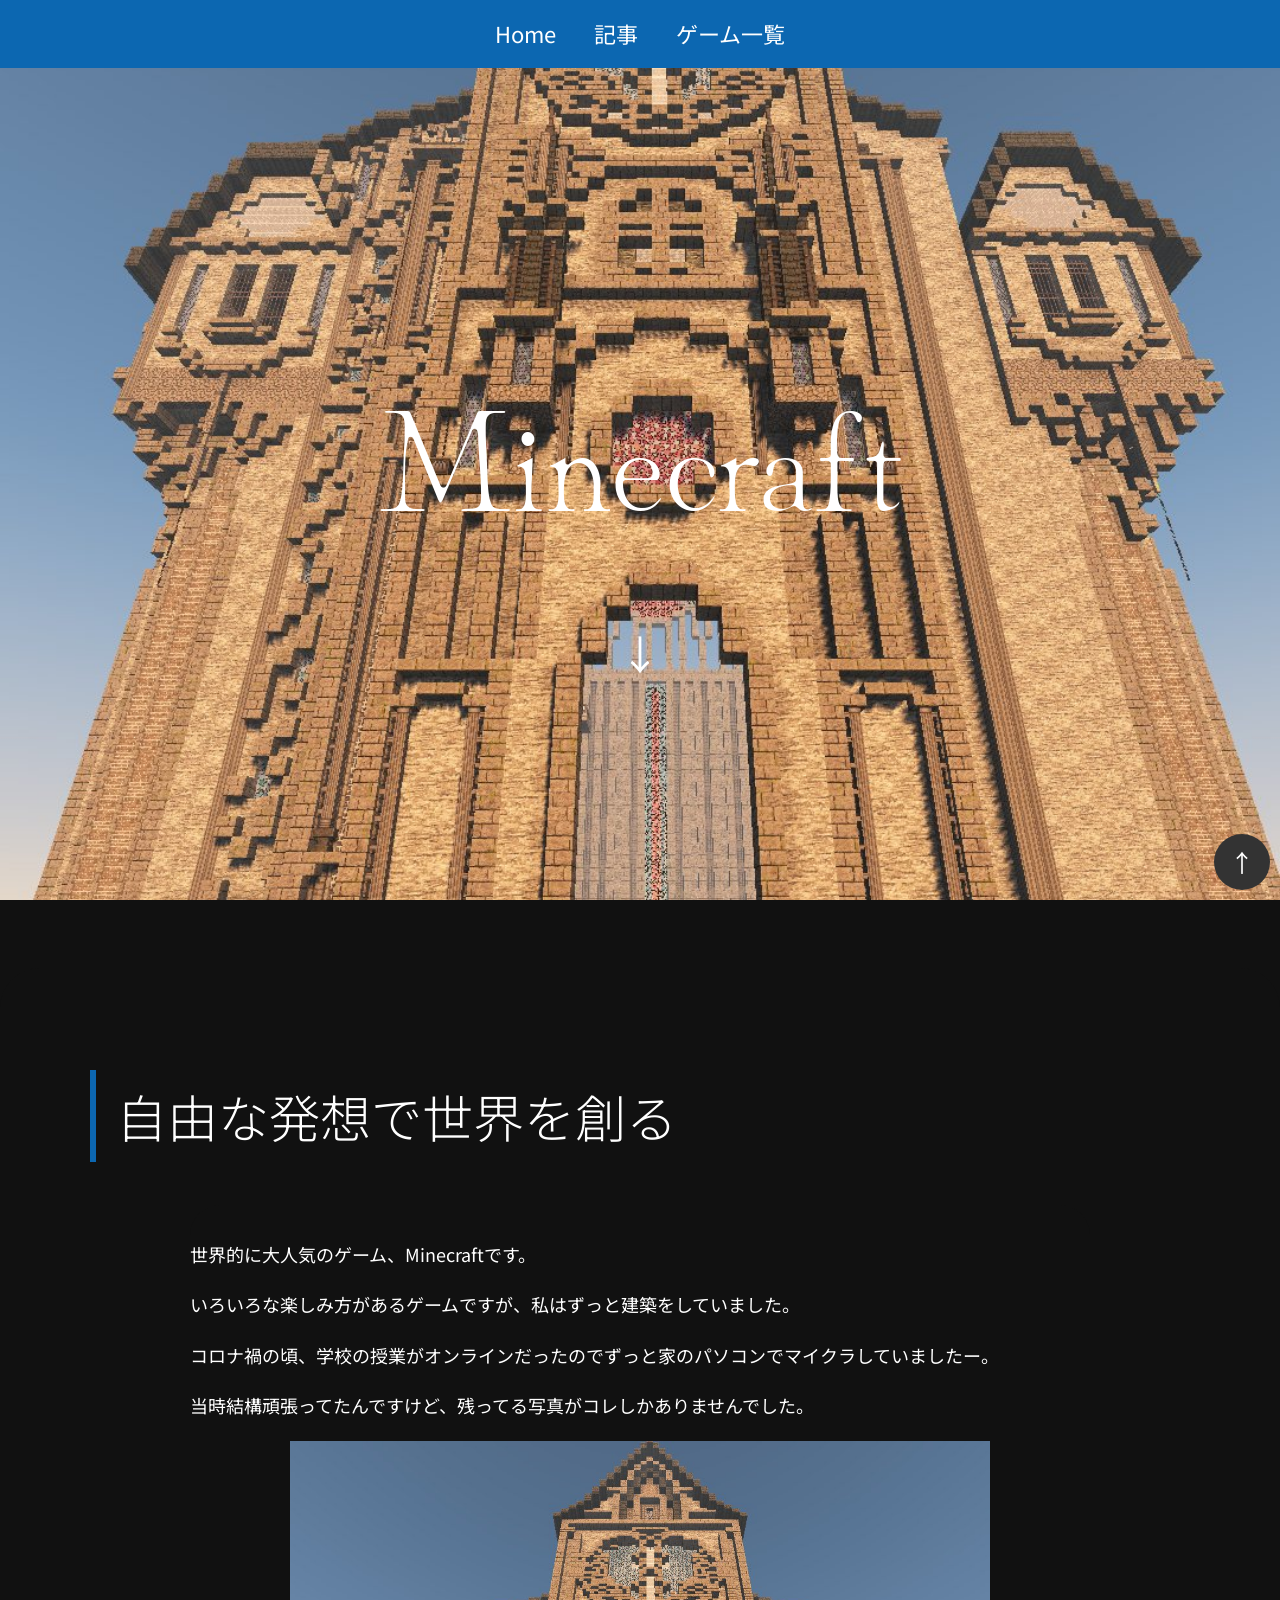
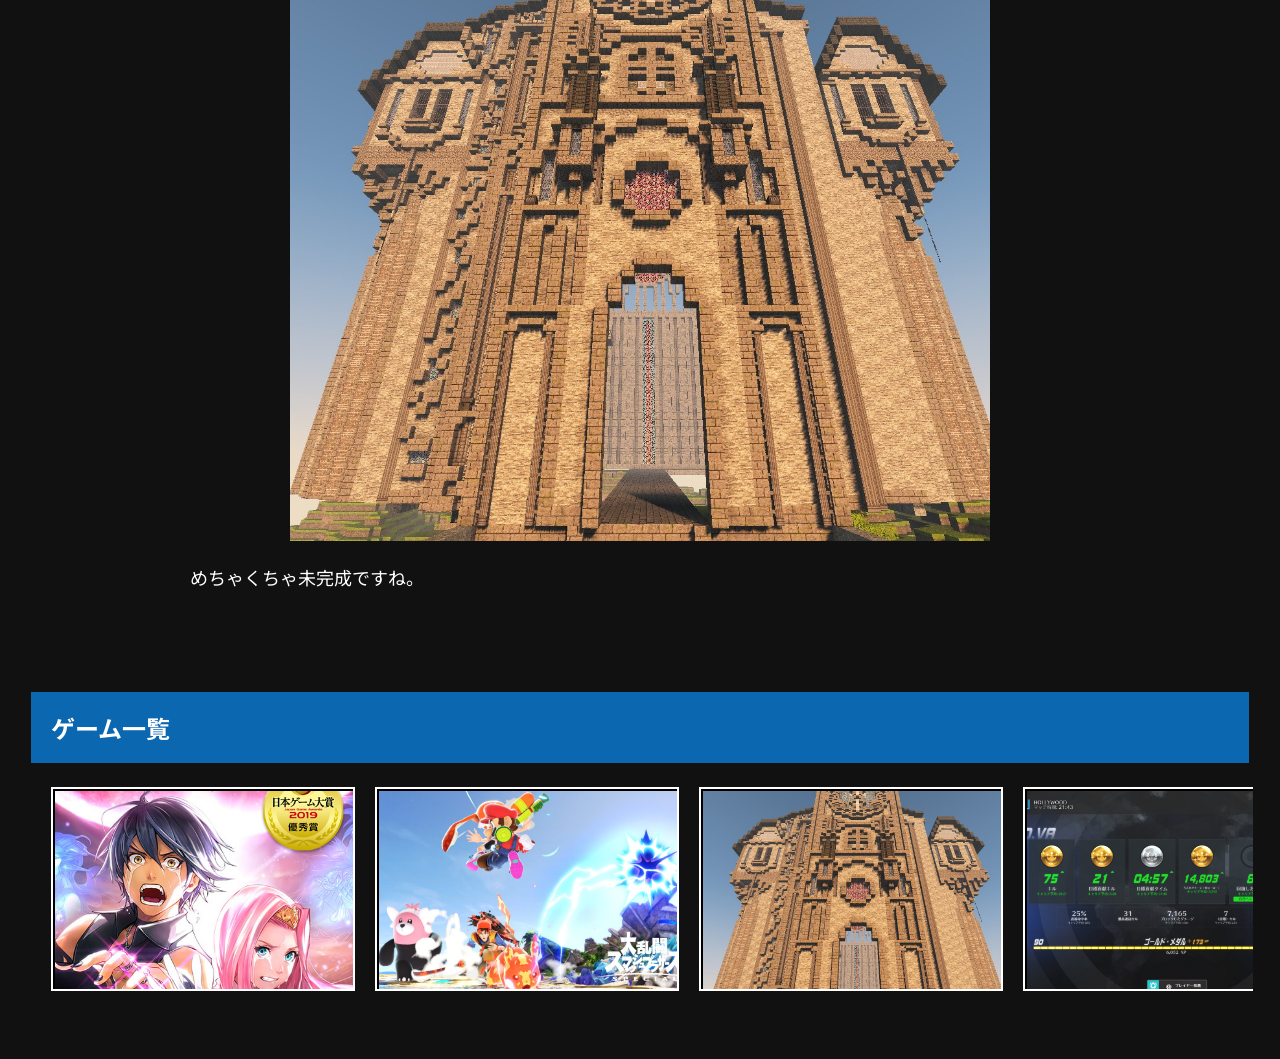
<file: high-article/Minecraft.html>
<!DOCTYPE html>

<html>
    <head>
        <meta charset="utf-8">
        <meta name="viewport" content="width=device-width, initial-scale=1.0">

    <title>
        私がハマったゲームたち</title>
        <link rel="stylesheet" href="../article.css">
        <link rel="stylesheet" href="../menu.css">
        <link rel="stylesheet" href="../common.css">
        <link rel="stylesheet" href="../transision.css">
</head>
<body id="top">

<nav class="nav-menu">
  <ul class="menu-list fancy-list">
    <li class="menu-item">
      <a href="../index.html">Home</a>
    </li>
    <li class="menu-item drop-menu">
      <a href="#">記事</a>
      <ul class="drop-menu-list">
        <li class="drop-menu-item">
          <a href="../child-list.html">幼少期</a>
        </li>
        <li class="drop-menu-item">
          <a href="../high-list.html">中高生期</a>
        </li>
      </ul>
    </li>
    <li class="menu-item">
      <a href="../game-list.html">ゲーム一覧</a>
    </li>
  </ul>
</nav>

<div class="hero" style="background-image:url('../Images/Minecraft.jpeg'); background-position:center center;">

    <h1 class="Kazuki">Minecraft</h1>
    <div class="scroll-arrow">
        ↓
    </div>
</div>

<div class="article-panel">

<div class="catch-copy">

    <h2>
        自由な発想で世界を創る
    </h2>
</div>

<div class="article-body">

    <p>世界的に大人気のゲーム、Minecraftです。</p>
    <p>いろいろな楽しみ方があるゲームですが、私はずっと建築をしていました。</p>
    <p>コロナ禍の頃、学校の授業がオンラインだったのでずっと家のパソコンでマイクラしていましたー。</p>
    <p>当時結構頑張ってたんですけど、残ってる写真がコレしかありませんでした。</p>

    <img src="../Images/Minecraft.jpeg" alt="Minecraftの画像" class="game-image">

    <p>めちゃくちゃ未完成ですね。</p>

</div>

</div>

<h2 class="article-list">ゲーム一覧</h2>
<ul class="image-list">
    <li><a href="./72.html" class="image-box">
        <img src="../Images/59.jpg" alt="メギド72">

        <div class="overlay">
            <p>メギド72</p>
        </div>
    </a>
    </li>

    <li><a href="./SP.html" class="image-box">
        <img src="../Images/SP_2.jpeg" alt="スマブラSP">

        <div class="overlay">
            <p>スマブラSP</p>
        </div>
    </a>
    </li>

    <li><a href="./Minecraft.html" class="image-box">
        <img src="../Images/Minecraft.jpeg" alt="Minecraft">

        <div class="overlay">
            <p>Minecraft</p>
        </div>
    </a>
    </li>

    <li><a href="./OW.html" class="image-box">
        <img src="../Images/OW.jpeg" alt="オーバーウォッチ">

        <div class="overlay">
            <p>オーバーウォッチ</p>
        </div>
    </a>
    </li>

    <li><a href="./SK.html" class="image-box">
        <img src="../Images/SK.jpg" alt="Skyrim">

        <div class="overlay">
            <p>Skyrim</p>
        </div>
    </a>
    </li>
</ul>

<p class="back-top">
    <a href="#top">↑</a>
</p>

<div class="page-transition"></div>

<script src="../transision.js"></script>
</body>

</html>
</file>
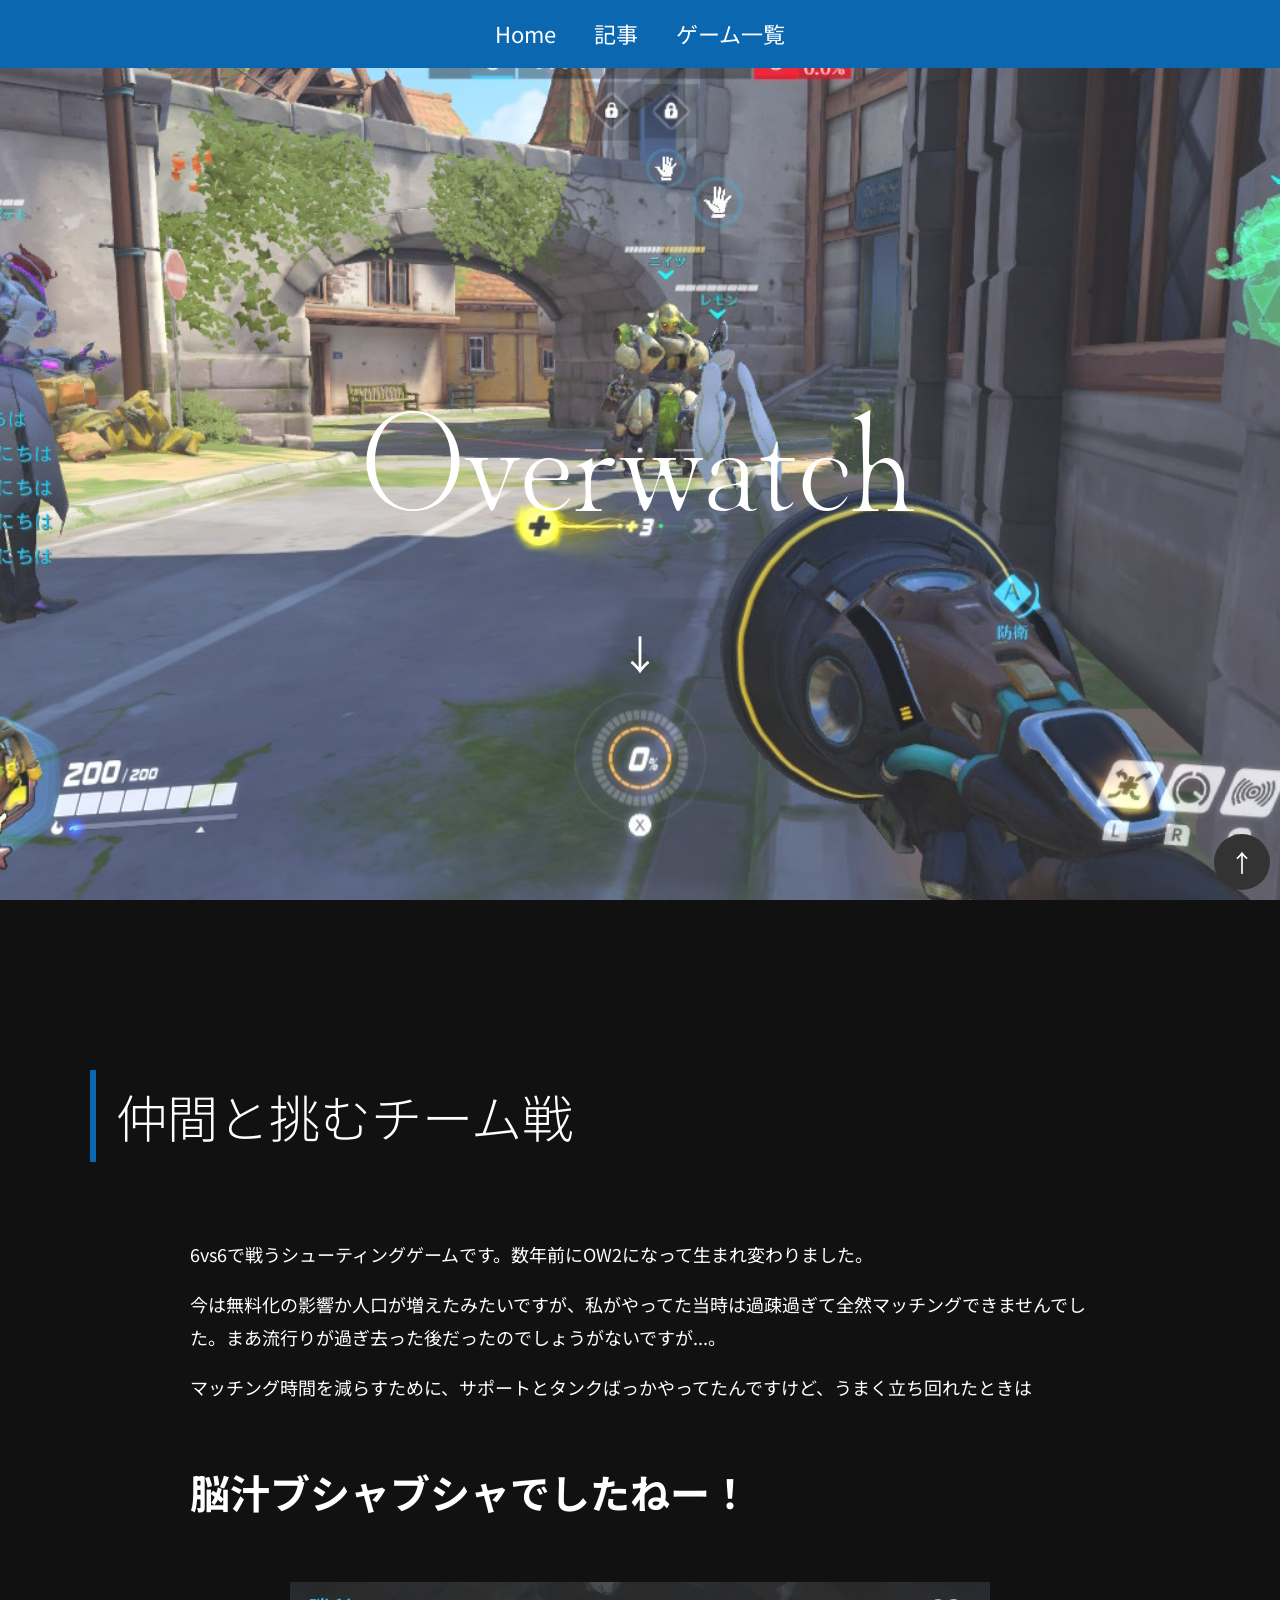
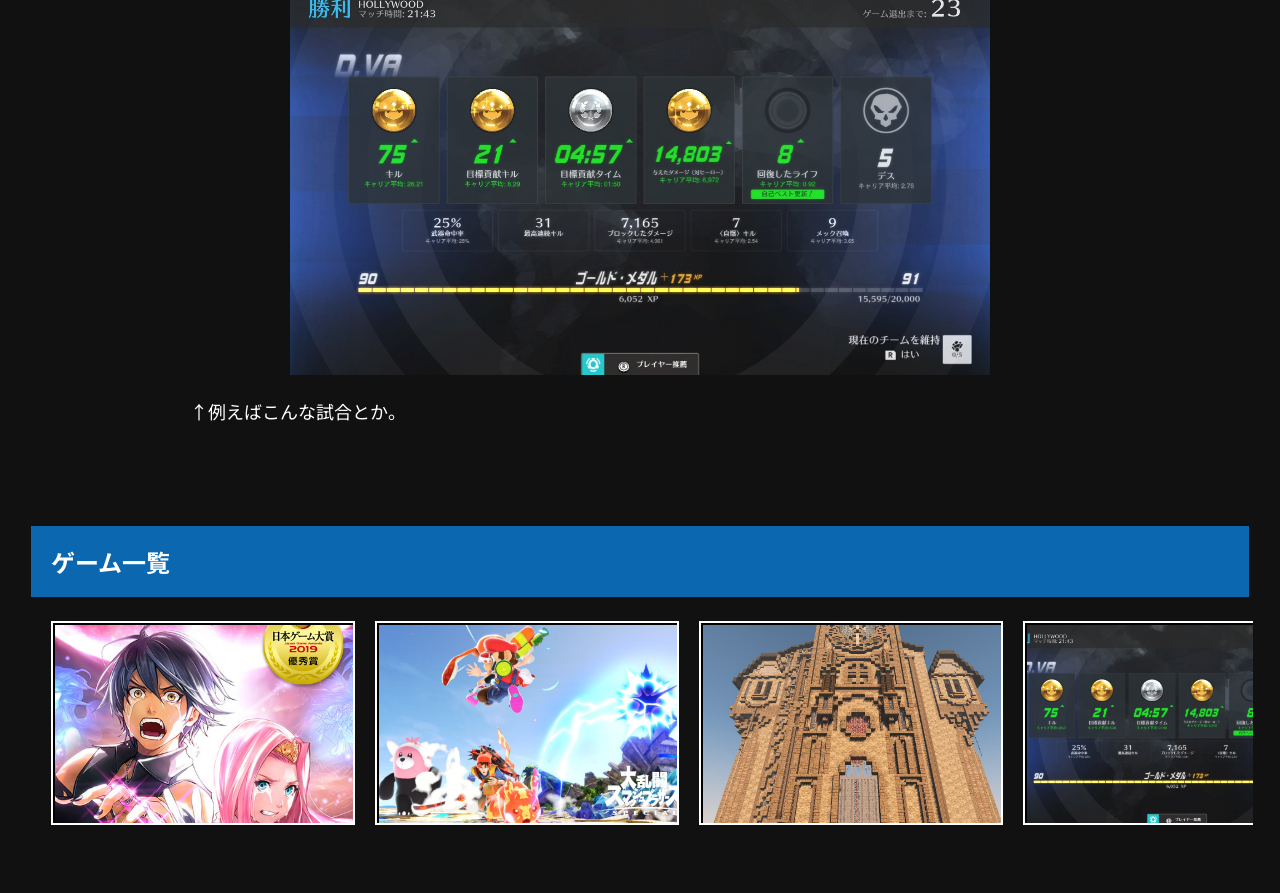
<file: high-article/OW.html>
<!DOCTYPE html>

<html>
    <head>
        <meta charset="utf-8">
        <meta name="viewport" content="width=device-width, initial-scale=1.0">

    <title>
        私がハマったゲームたち</title>
        <link rel="stylesheet" href="../article.css">
        <link rel="stylesheet" href="../menu.css">
        <link rel="stylesheet" href="../common.css">
        <link rel="stylesheet" href="../transision.css">
</head>
<body id="top">

<nav class="nav-menu">
  <ul class="menu-list fancy-list">
    <li class="menu-item">
      <a href="../index.html">Home</a>
    </li>
    <li class="menu-item drop-menu">
      <a href="#">記事</a>
      <ul class="drop-menu-list">
        <li class="drop-menu-item">
          <a href="../child-list.html">幼少期</a>
        </li>
        <li class="drop-menu-item">
          <a href="../high-list.html">中高生期</a>
        </li>
      </ul>
    </li>
    <li class="menu-item">
      <a href="../game-list.html">ゲーム一覧</a>
    </li>
  </ul>
</nav>

<div class="hero" style="background-image:url('../Images/OW_2.jpeg'); background-position:center center;">

    <h1 class="Kazuki">Overwatch</h1>
    <div class="scroll-arrow">
        ↓
    </div>
</div>

<div class="article-panel">

<div class="catch-copy">

    <h2>
        仲間と挑むチーム戦
    </h2>
</div>

<div class="article-body">

    <p>6vs6で戦うシューティングゲームです。数年前にOW2になって生まれ変わりました。</p>
    <p>今は無料化の影響か人口が増えたみたいですが、私がやってた当時は過疎過ぎて全然マッチングできませんでした。まあ流行りが過ぎ去った後だったのでしょうがないですが...。</p>
    <p>マッチング時間を減らすために、サポートとタンクばっかやってたんですけど、うまく立ち回れたときは</p>

    <h4>脳汁ブシャブシャでしたねー！</h4>

    <img src="../Images/OW.jpeg" alt="Overwatchの画像" class="game-image">

    <p>↑例えばこんな試合とか。</p>

</div>

</div>

<h2 class="article-list">ゲーム一覧</h2>
<ul class="image-list">
    <li><a href="./72.html" class="image-box">
        <img src="../Images/59.jpg" alt="メギド72">

        <div class="overlay">
            <p>メギド72</p>
        </div>
    </a>
    </li>

    <li><a href="./SP.html" class="image-box">
        <img src="../Images/SP_2.jpeg" alt="スマブラSP">

        <div class="overlay">
            <p>スマブラSP</p>
        </div>
    </a>
    </li>

    <li><a href="./Minecraft.html" class="image-box">
        <img src="../Images/Minecraft.jpeg" alt="Minecraft">

        <div class="overlay">
            <p>Minecraft</p>
        </div>
    </a>
    </li>

    <li><a href="./OW.html" class="image-box">
        <img src="../Images/OW.jpeg" alt="オーバーウォッチ">

        <div class="overlay">
            <p>オーバーウォッチ</p>
        </div>
    </a>
    </li>

    <li><a href="./SK.html" class="image-box">
        <img src="../Images/SK.jpg" alt="Skyrim">

        <div class="overlay">
            <p>Skyrim</p>
        </div>
    </a>
    </li>
</ul>

<p class="back-top">
    <a href="#top">↑</a>
</p>

<div class="page-transition"></div>

<script src="../transision.js"></script>
</body>

</html>
</file>
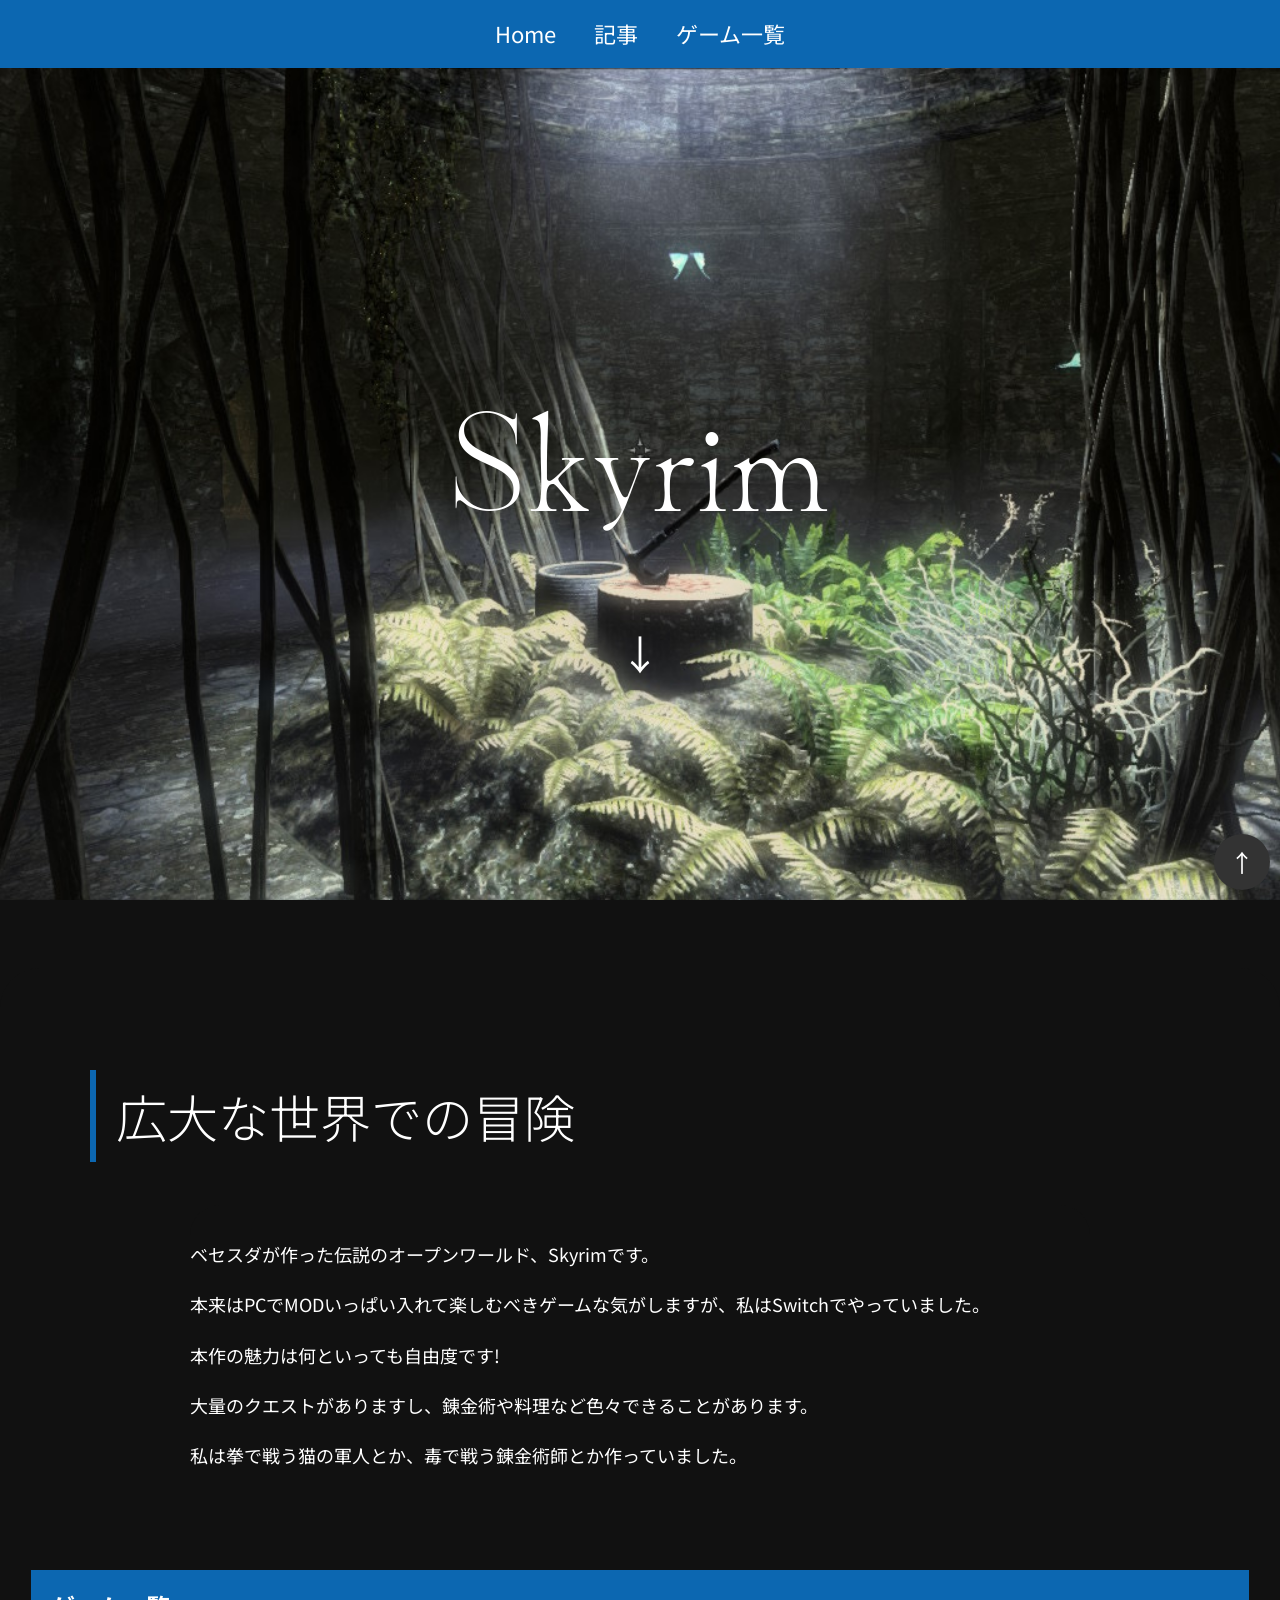
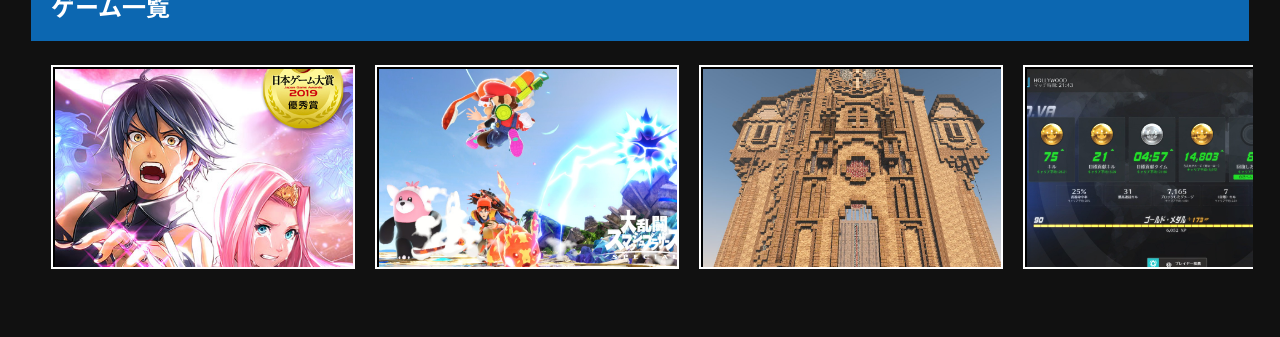
<file: high-article/SK.html>
<!DOCTYPE html>
<html>
    <head>
        <meta charset="utf-8">
        <meta name="viewport" content="width=device-width, initial-scale=1.0">
        
        <title>
            私がハマったゲームたち</title>
            <link rel="stylesheet" href="../article.css">
            <link rel="stylesheet" href="../menu.css">
            <link rel="stylesheet" href="../common.css">
            <link rel="stylesheet" href="../transision.css">
    </head>
    <body id="top">
<nav class="nav-menu">
  <ul class="menu-list fancy-list">
    <li class="menu-item">
      <a href="../index.html">Home</a>
    </li>
    <li class="menu-item drop-menu">
      <a href="#">記事</a>
      <ul class="drop-menu-list">
        <li class="drop-menu-item">
          <a href="../child-list.html">幼少期</a>
        </li>
        <li class="drop-menu-item">
          <a href="../high-list.html">中高生期</a>
        </li>
      </ul>
    </li>
    <li class="menu-item">
      <a href="../game-list.html">ゲーム一覧</a>
    </li>
  </ul>
</nav>

    <div class="hero" style="background-image:url('../Images/SK_2.jpeg'); background-position:center center;">

        <h1 class="Kazuki">Skyrim</h1>
        <div class="scroll-arrow" class="Kazuki">
            ↓
        </div>
    </div>

    <div class="article-panel">

    <div class="catch-copy">

        <h2>
            広大な世界での冒険
        </h2>
    </div>

    <div class="article-body">

        <p>ベセスダが作った伝説のオープンワールド、Skyrimです。</p>
        <p>本来はPCでMODいっぱい入れて楽しむべきゲームな気がしますが、私はSwitchでやっていました。</p>
        <p>本作の魅力は何といっても自由度です!</p>
        <p>大量のクエストがありますし、錬金術や料理など色々できることがあります。</p>
        <p>私は拳で戦う猫の軍人とか、毒で戦う錬金術師とか作っていました。</p>

    </div>

    </div>

           <h2 class="article-list">ゲーム一覧</h2>
        <ul class="image-list">
                <li><a href="./72.html" class="image-box">
                <img src="../Images/59.jpg" alt="メギド72">

                <div class="overlay">
                    <p>メギド72</p>
                </div>
                </a>
            </li>
            <li><a href="./SP.html" class="image-box">
                <img src="../Images/SP_2.jpeg" alt="スマブラSP">

                <div class="overlay">
                    <p>スマブラSP</p>
                </div>
                </a>
            </li>
            <li><a href="./Minecraft.html" class="image-box">
                <img src="../Images/Minecraft.jpeg" alt="Minecraft">

                <div class="overlay">
                    <p>Minecraft</p>
                </div>
                </a>
            </li>
            <li><a href="./OW.html" class="image-box">
                <img src="../Images/OW.jpeg" alt="オーバーウォチ">

                <div class="overlay">
                    <p>オーバーウォッチ</p>
                </div>
                </a>
            </li>
            <li><a href="./SK.html" class="image-box">
                <img src="../Images/SK.jpg" alt="Skyrim">

                <div class="overlay">
                    <p>Skyrim</p>
                </div>
                </a>
            </li>
         </ul>

        <p class="back-top">
            <a href="#top">↑</a>
        </p>

    <div class="page-transition"></div>

    <script src="../transision.js"></script>
    </body>
</html>
</file>
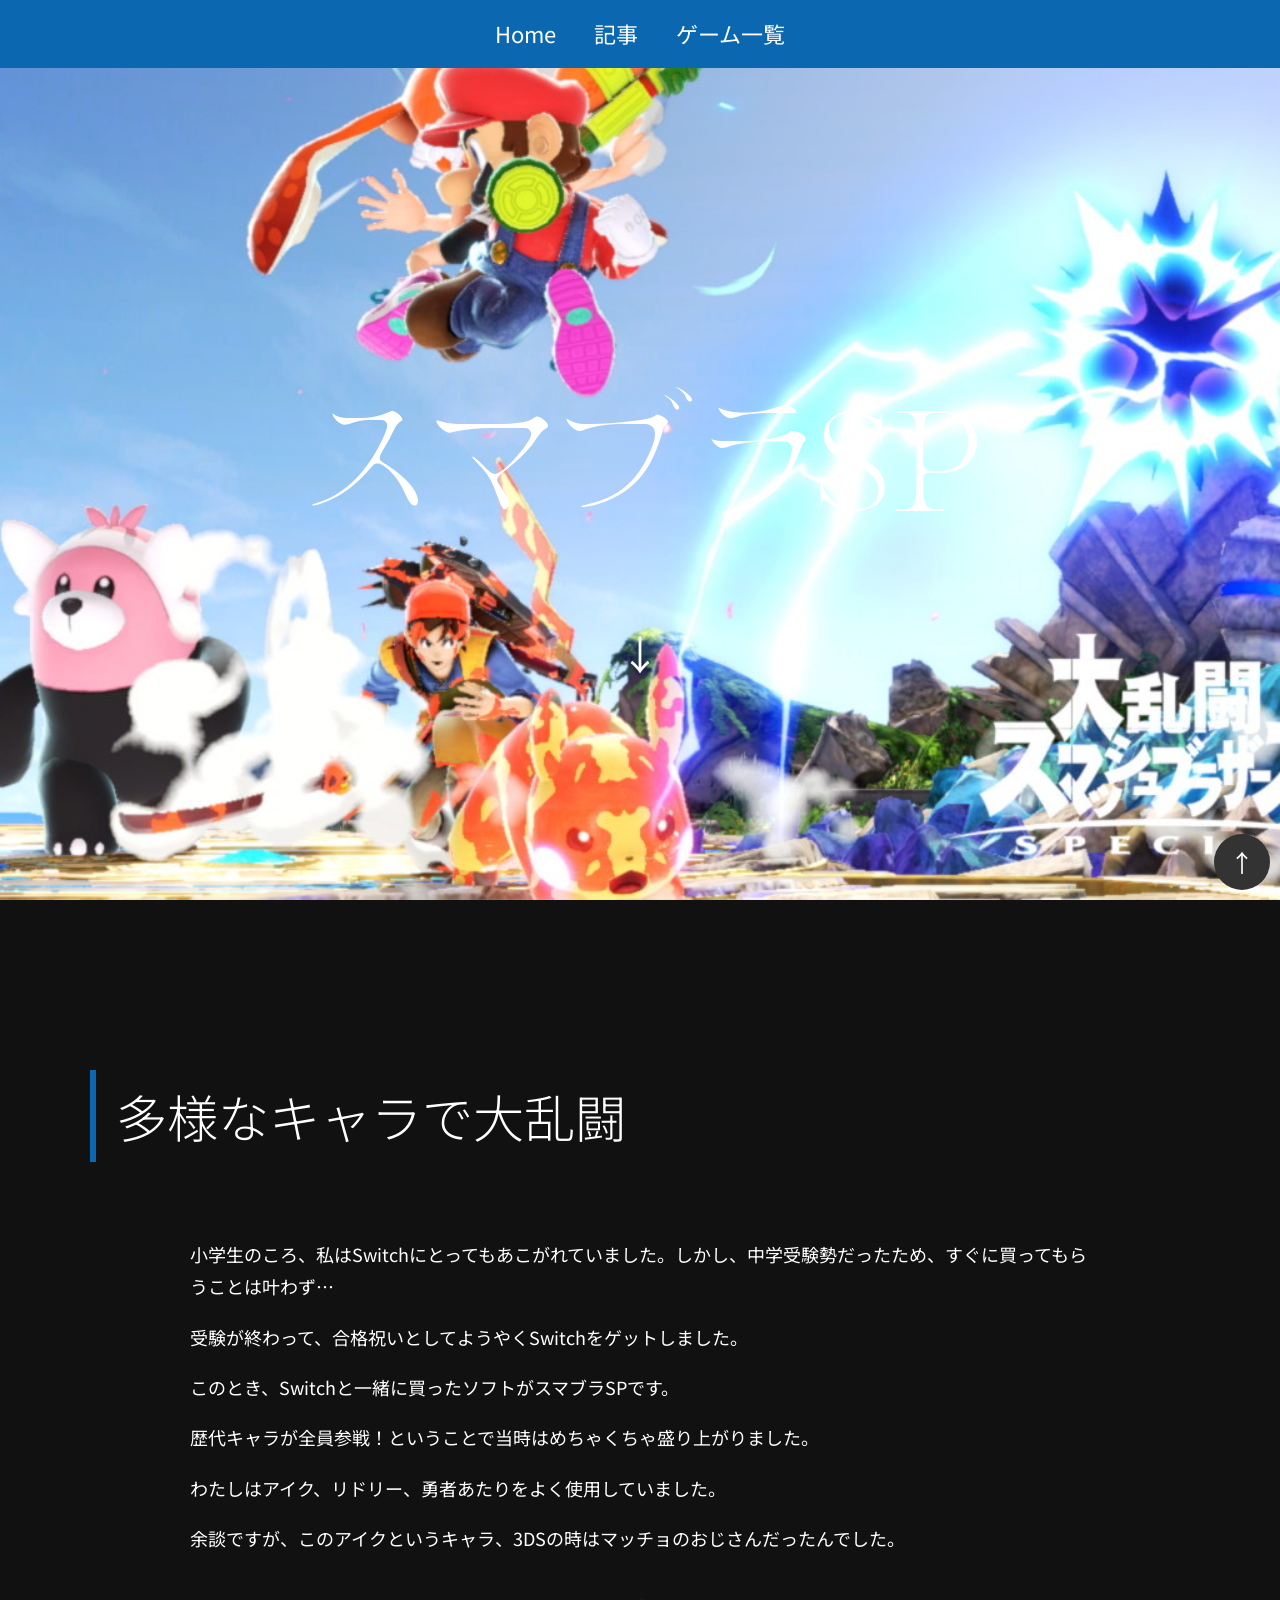
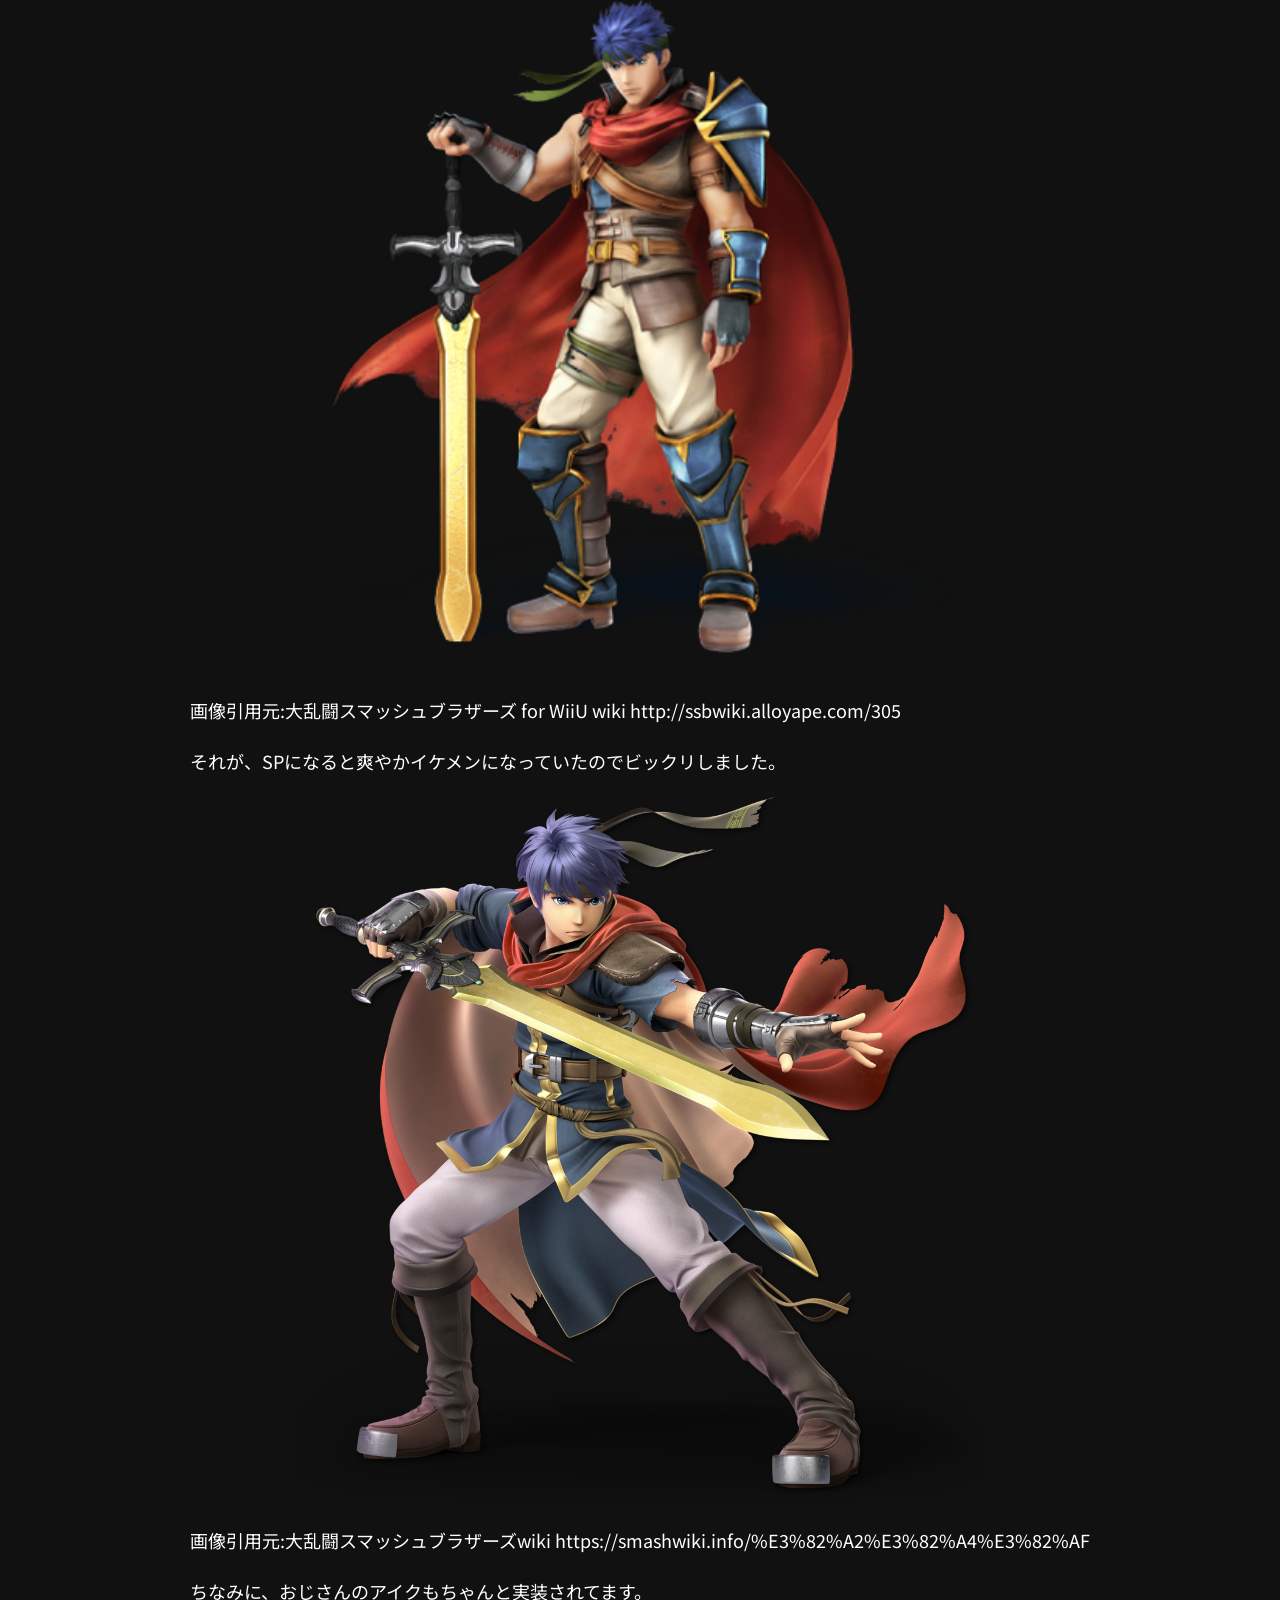
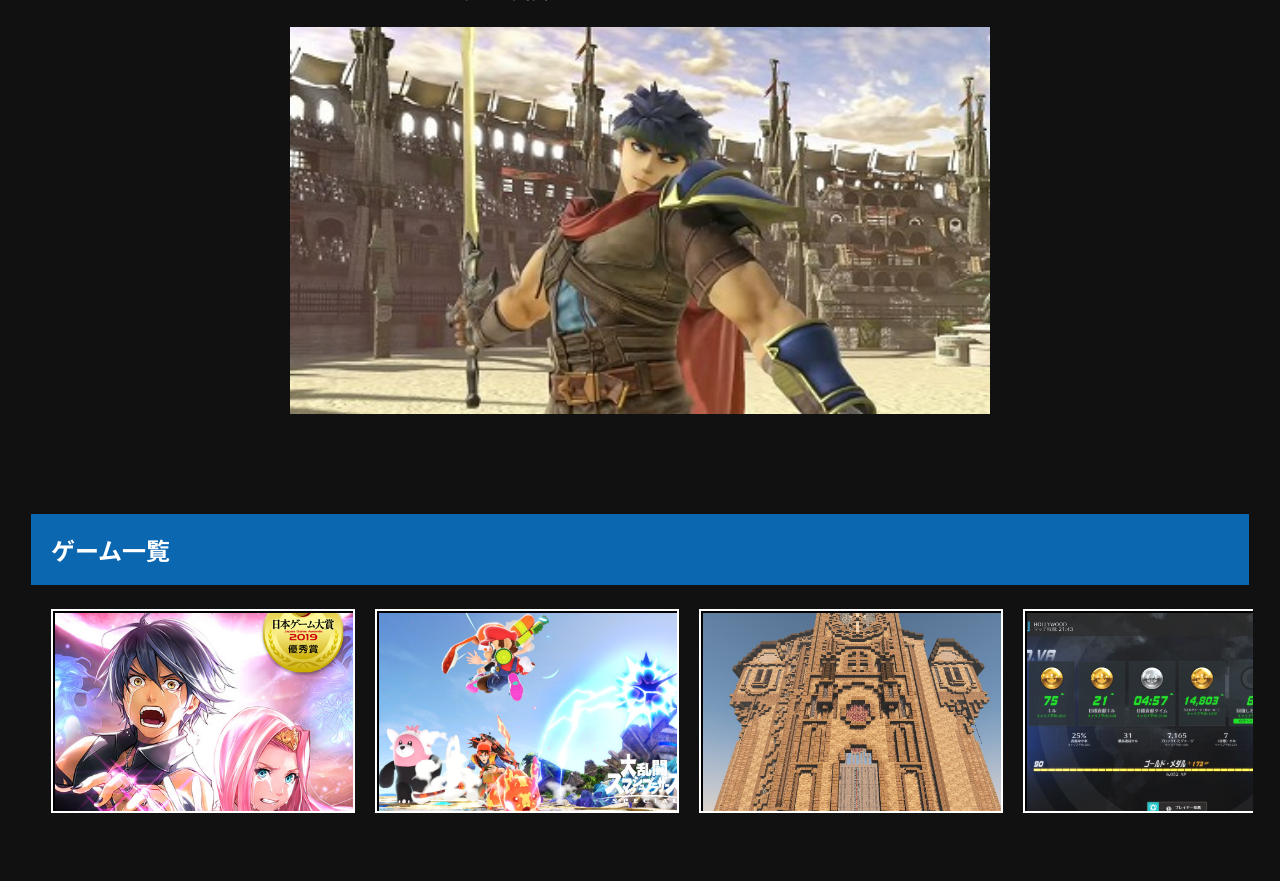
<file: high-article/SP.html>
<!DOCTYPE html>
<html>
    <head>
        <meta charset="utf-8">
        <meta name="viewport" content="width=device-width, initial-scale=1.0">

        <title>
            私がハマったゲームたち</title>
            <link rel="stylesheet" href="../article.css">
            <link rel="stylesheet" href="../menu.css">
            <link rel="stylesheet" href="../common.css">
            <link rel="stylesheet" href="../transision.css">
    </head>
    <body id="top">
<nav class="nav-menu">
  <ul class="menu-list fancy-list">
    <li class="menu-item">
      <a href="../index.html">Home</a>
    </li>
    <li class="menu-item drop-menu">
      <a href="#">記事</a>
      <ul class="drop-menu-list">
        <li class="drop-menu-item">
          <a href="../child-list.html">幼少期</a>
        </li>
        <li class="drop-menu-item">
          <a href="../high-list.html">中高生期</a>
        </li>
      </ul>
    </li>
    <li class="menu-item">
      <a href="../game-list.html">ゲーム一覧</a>
    </li>
  </ul>
</nav>

    <div class="hero" style="background-image:url('../Images/SP_2.jpeg'); background-position:center center;">

        <h1 class="Kazuki">スマブラSP</h1>
        <div class="scroll-arrow">
            ↓
        </div>
    </div>

    <div class="article-panel">

    <div class="catch-copy">

        <h2>
            多様なキャラで大乱闘
        </h2>
    </div>

    <div class="article-body">

        <p>小学生のころ、私はSwitchにとってもあこがれていました。しかし、中学受験勢だったため、すぐに買ってもらうことは叶わず…</p>
        <p>受験が終わって、合格祝いとしてようやくSwitchをゲットしました。</p>
        <p>このとき、Switchと一緒に買ったソフトがスマブラSPです。</p>
        <p>歴代キャラが全員参戦！ということで当時はめちゃくちゃ盛り上がりました。</p>
        <p>わたしはアイク、リドリー、勇者あたりをよく使用していました。</p>
        <p>余談ですが、このアイクというキャラ、3DSの時はマッチョのおじさんだったんでした。</p>

        <img src="../Images/forIke.png" alt="3DSのアイクの画像" class="game-image">
        <p>画像引用元:大乱闘スマッシュブラザーズ for WiiU wiki http://ssbwiki.alloyape.com/305</p>

        <p>それが、SPになると爽やかイケメンになっていたのでビックリしました。</p>

        <img src="../Images/SP_Ike.png" alt="スマブラSPのアイクの画像" class="game-image">
        <p>画像引用元:大乱闘スマッシュブラザーズwiki https://smashwiki.info/%E3%82%A2%E3%82%A4%E3%82%AF</p>

        <p>ちなみに、おじさんのアイクもちゃんと実装されてます。</p>

        <img src="../Images/SP_Akatuki_Ike.jpg" alt="スマブラSPのおじさんアイクの画像" class="game-image">

    </div>

    </div>

    <h2 class="article-list">ゲーム一覧</h2>
    <ul class="image-list">
        <li><a href="./72.html" class="image-box">
            <img src="../Images/59.jpg" alt="メギド72">

            <div class="overlay">
                <p>メギド72</p>
            </div>
        </a>
        </li>

        <li><a href="./SP.html" class="image-box">
            <img src="../Images/SP_2.jpeg" alt="スマブラSP">

            <div class="overlay">
                <p>スマブラSP</p>
            </div>
        </a>
        </li>

        <li><a href="./Minecraft.html" class="image-box">
            <img src="../Images/Minecraft.jpeg" alt="Minecraft">

            <div class="overlay">
                <p>Minecraft</p>
            </div>
        </a>
        </li>

        <li><a href="./OW.html" class="image-box">
            <img src="../Images/OW.jpeg" alt="オーバーウォッチ">

            <div class="overlay">
                <p>オーバーウォッチ</p>
            </div>
        </a>
        </li>

        <li><a href="./SK.html" class="image-box">
            <img src="../Images/SK.jpg" alt="Skyrim">

            <div class="overlay">
                <p>Skyrim</p>
            </div>
        </a>
        </li>
    </ul>

    <p class="back-top">
        <a href="#top">↑</a>
    </p>

    <div class="page-transition"></div>

    <script src="../transision.js"></script>
    </body>
</html>
</file>
<file: article.css>
.image-list{
    display: flex;
    flex-wrap: nowrap;
    gap: 20px;

    list-style: none;
    padding: 0 24px 18px;
    margin: 0 auto 50px;
    width:min(1400px, 92%);
    overflow-x: auto;
    overflow-y: hidden;
}

.image-list::-webkit-scrollbar{
    height: 12px;
}

.image-list::-webkit-scrollbar-track{
    background: #222;
}

.image-list::-webkit-scrollbar-thumb{
    background: #0c67b1;
    border-radius: 0;
}

.image-list li{
    flex: 0 0 auto;
}

.image-box{
    position: relative;
    width: 300px;
    height: 200px;
    display: block;
    overflow: hidden;
    text-decoration: none;
    border: 2px solid #ffffff;
    background: #000000;
}

.image-box img{
    width: 100%;
    height: 100%;
    object-fit: cover;
    display: block;
}

.overlay{
    position: absolute;
    top: 0;
    left: 0;
    width: 100%;
    height: 100%;

    background-color: rgba(0,0,0,0.5);

    opacity: 0;

    display: flex;
    justify-content: center;
    align-items: center;

    transition: 0.3s;
}

.article-list {
width:min(1400px, 92%);
margin: 0 auto 24px;
background-color: #0c67b1;
padding: 14px 20px;
color: #ffffff;
text-align: left;
font-size:24px;

}

.image-box:hover .overlay{
    opacity: 1;
}


.overlay p{
    color: white;
    font-size: 24px;
    font-weight: bold;
}

a {
opacity: 1;
color: #ffffff;
}
a:hover {
opacity: 0.5;
}

img {
    padding: 0;
    margin: 2px;
}

.myfont {
font-family: "Helvetica Neue", Arial, "Hiragino Sans", "HiraginoKaku Gothic ProN", Meiryo, sans-serif;
}

.bluebigtxt {
color: #7fc2ff;
font-size:30px;
}

.under_line{
    border-bottom: solid 3px #0c67b1;
}

.midasi{
padding: 1rem 1.4rem;
border-left: 8px solid #0c67b1;
background: #323232;
color: #ffffff;
font-size:28px;
}

.ss-image {
width: 100%;
padding: 0px;
margin: 0px;
}

.game-image{
    width: 100%;
    max-width: 700px;
    height: auto;
    display: block;
    margin: 20px auto;
}

@media screen and (max-width:768px){

    .article-list{
        width: 95%;
        font-size: 22px;
        padding: 12px 16px;
    }

    .game-card{
        width: 95%;
        padding: 15px;
        margin: 20px auto;
    }

    .bluebigtxt{
        font-size: 22px;
    }

    .midasi{
        padding: 0.8rem 1rem;
        border-left: 6px solid #0c67b1;
    }

    .overlay p{
        font-size: 20px;
    }

    .image-box{
        width: 220px;
        height: 150px;
    }

    h1{
        font-size: 32px;
    }

    h2{
        font-size: 26px;
    }

    h3{
        font-size: 22px;
    }

    h4{
        font-size: 20px;
    }

}

.hero{
    height: 100vh;

    display: flex;
    flex-direction: column;

    justify-content: center;
    align-items: center;

    background-size: cover;
    background-position: center;
    background-attachment: fixed;

    position: relative;
}

.hero h1{
    width:auto;
    margin:0;
    

    color:#ffffff;

    border:none;
    padding:0;

    text-align:center;

    font-size:clamp(60px,10vw,140px);
    font-weight:300;
}

.article-panel{
    position:relative;

    background:#111;

    border-radius:40px 40px 0 0;

    padding:120px 0 80px;

    z-index:2;
}

.article-body{
    width: min(900px, 90%);
    margin: 0 auto;
    position:relative;
    z-index:2;

    background:#111;

    margin-top:0;

    border-radius:30px 30px 0 0;

    padding-top:15px;
}

.scroll-arrow{
    margin-top:40px;

    font-size:40px;

    color:#ffffff;

    animation: float 1.5s ease-in-out infinite;
}

@keyframes float{
    0%,100%{
        transform:translateY(0);
    }

    50%{
        transform:translateY(10px);
    }
}

.hero-image{
    width:90%;
    max-width:1400px;

    margin:0 auto;
}

.hero-image img{
    width:100%;
    display:block;
}

.catch-copy{
    position: relative;
    margin-top: -60px;
    z-index: 2;

    background: #111;

    padding: 0px 20px 0;
    width: min(1100px, 90%);
    margin: -60px auto 0;
}

.catch-copy h2{
    font-size:clamp(28px,4vw,56px);
    font-weight: 300;
    color: #fff;
    border-left: 6px solid #0c67b1;
    padding-left: 20px;
}
</file>
<file: menu.css>
.nav-menu {
  background-color: #0c67b1;
  color: #fff;
  padding: 14px 24px;
  font-family: "Noto_Sans";
}

.list-page .nav-menu{
    background-color: transparent;
}

.list-page .menu-item a{
    color: #ffffff;
    font-family: "Kazuki";
}

.list-page .menu-item a::after{
    background: #ffffff;
}

.list-page .drop-menu-list{
    background: rgba(0,0,0,0.8);
    backdrop-filter: blur(8px);

    border: 1px solid rgba(255,255,255,0.2);
    border-radius: 10px;

    box-shadow: 0 8px 20px rgba(0,0,0,0.4);
}

.list-page .drop-menu-item a{
    color: white;
}

.list-page .drop-menu-item a:hover{
    background: rgba(255,255,255,0.1);
}

.fancy-list {
  position: relative;
  padding: 0;
  margin: 0;
  background: transparent;
  color: #FFFFFF;
  font-size: 22px;
  text-align: center;
}

.menu-list{
    list-style: none;
    display: flex;
    justify-content: center;
    gap: 8px;
}
.menu-item {
  position: relative;
}
.menu-item:last-child {
  border-right: none;
}

.menu-item:hover .drop-menu-list {
  visibility: visible; 
}
.menu-item a{
    position: relative;
    align-items: center;
    color: #ffffff;
    display: flex;
    justify-content: center;
    text-decoration: none;
    padding: 0 15px;
    white-space: nowrap;
    
}

.menu-item a::after{
    content: "";
    position: absolute;

    left: 50%;
    bottom: 5px;

    width: 0;
    height: 2px;

    background: #ffffff;

    transform: translateX(-50%);

    transition: width 0.3s ease;
}

.menu-item a:hover::after{
    width: 80%;
}

.drop-menu{
    position: relative;
    z-index: 1000;
}

.drop-menu-list{
    list-style: none;
    margin: 0;
    padding: 8px 0;

    position: absolute;
    top: 100%;
    left: 0;

    opacity: 0;
    visibility: hidden;

    transform: translateY(-10px);
    transition: all 0.3s ease;

    background: white;
    border: 2px solid #0c67b1;
    border-radius: 0;
}

.drop-menu-item a{
    color: #333;
    height: 40px;
    
}

.drop-menu-item a:hover{
    background: #f5f5f5;
}

.drop-menu:hover .drop-menu-list{
    opacity: 1;
    visibility: visible;
    transform: translateY(0);
}

@media screen and (max-width:768px){

    .top-area{
        flex-direction: column;
        align-items: center;
        gap: 15px;
        position: relative;
    }

    .nav-menu{
        width:100%;
        padding:14px 0;
    }

    .menu-list{
        width:100%;
        display:flex;
        justify-content:center;
        gap:20px;
        padding:0;
        margin:0;
    }

}
</file>
<file: common.css>
html{
    scroll-behavior: smooth;
}

body {
    margin: 0;
    background: #111111;
    color: #ffffff;
    font-family: "Noto_Sans", Meiryo, sans-serif;
    font-size:18px;
    line-height:1.8;

    opacity: 0;
}

body.page-loaded{
    opacity: 1;
    transition: opacity 0.6s ease;
}

h1 {
    margin: 70px auto 40px;
    width: 80%;
    font-size: 54px;
    color: #ffffff;
    background: transparent;
    padding: 0 0 18px;
    border-bottom: 5px solid #0c67b1;
    text-align: left;
    font-weight: bold;
 }

h3{
    font-size: 25px;
}
h4{
    font-size: 40px;
    font-weight: bold;
}
p {
    font-size: 18px; 
    line-height: 1.8;
} 

hr {
    border: none;
    border-top: 1px solid rgba(255,255,255,0.25);
}

:root {
    --accent-color: #222222;
}

@font-face {
    font-family: 'Noto_Sans';
    src: url('./fonts/NotoSansJP-VariableFont_wght.ttf') format('truetype');
}

.Noto_Sans {
    font-family: 'Noto_Sans';
}

@font-face {
    font-family: 'Tanugo';
    src: url('./fonts/Tanugo-Regular.otf') format('truetype');
}

.Tanugo {
    font-family: 'Tanugo';
}

@font-face {
    font-family: 'Kazuki';
    src: url('./fonts/KazukiReiwa\ -\ Light.ttf') format('truetype');
}

.Kazuki {
    font-family: 'Kazuki';
}

@media screen and (max-width:768px){

    h1{
        width: 90%;
        font-size: 36px;
        margin: 50px auto 30px;
        padding-bottom: 12px;
    }

    h3{
        font-size: 22px;
    }

    h4{
        font-size: 28px;
    }

    p{
        font-size: 16px;
        line-height: 1.8;
    }

}

.back-top{
    position: fixed;
    right: 10px;
    bottom: 10px;
    margin: 0;
    z-index: 100;
    background: none ;
    padding: 0;
}

.back-top a{
    display: flex;
    align-items: center;
    justify-content: center;
    width: 56px;
    height: 56px;

    border-radius: 50%;
    background: #333;
    color: #fff;
    text-decoration: none;
    font-size: 24px;

    border: none;
    outline: none;
    box-shadow: none;
}
</file>
<file: transision.css>
.page-transition{
    position: fixed;
    top: 50%;
    left: 50%;

    width: 0;
    height: 0;

    background: #0c67b1;

    transform: translate(-50%, -50%) rotate(45deg);

    z-index: 9999;
    pointer-events: none;

    transition:
        width 0.5s cubic-bezier(.77,0,.18,1),
        height 0.5s cubic-bezier(.77,0,.18,1),
        transform 0.5s cubic-bezier(.77,0,.18,1);
}

.page-transition.active{
    width: 200vw;
    height: 200vh;

    transform:
        translate(-50%, -50%)
        rotate(405deg);
}
</file>
